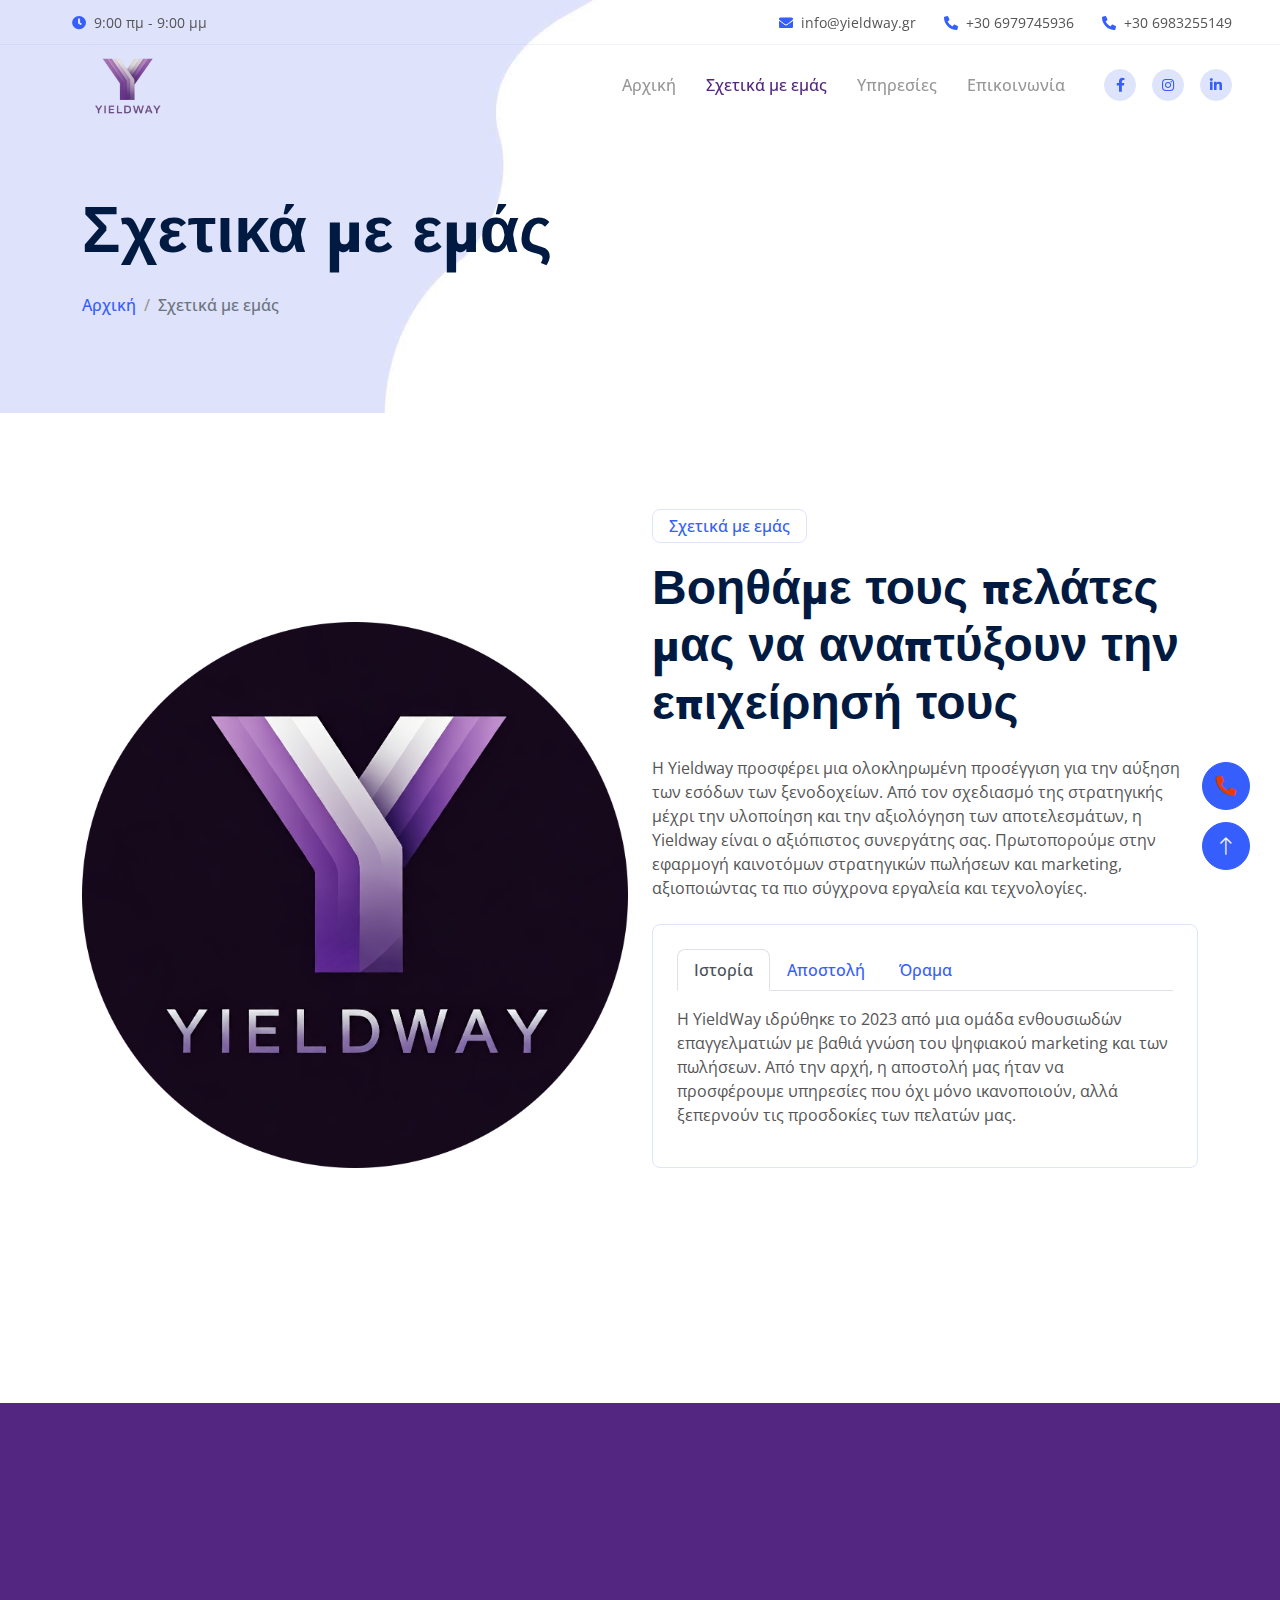
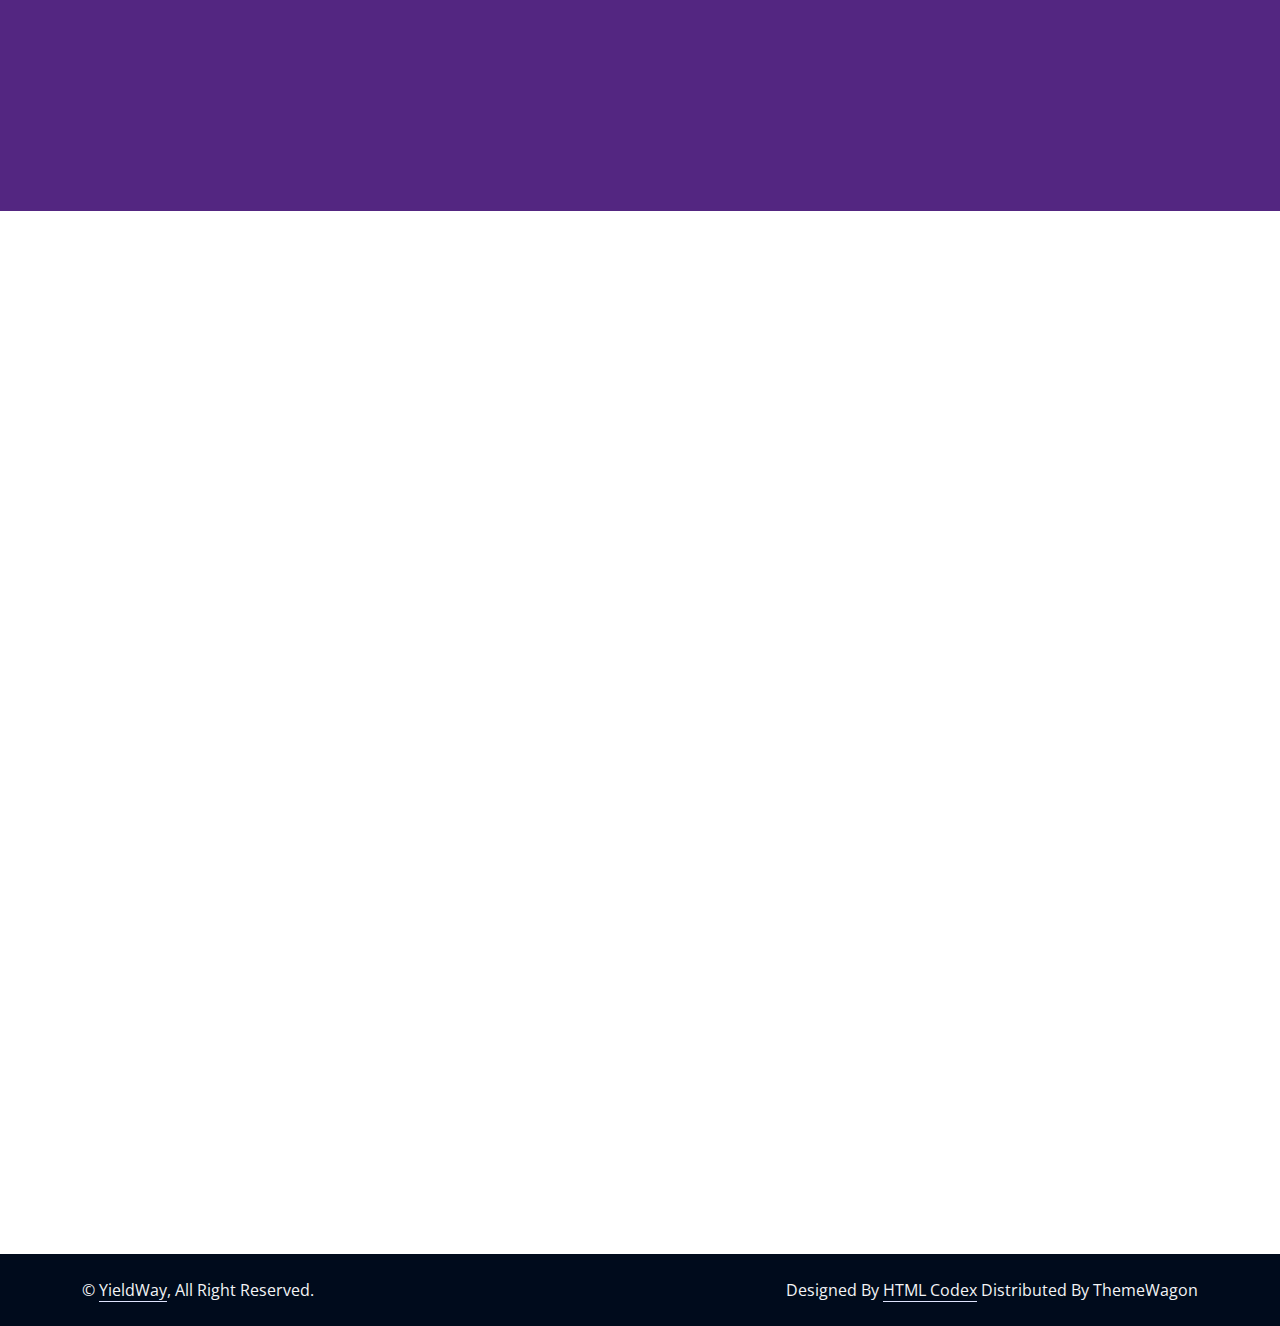
<file: about.html>
<!DOCTYPE html>
<html lang="gr">

<head>
    <meta charset="utf-8">
    <link rel="shortcut icon" type="image/x-icon" href="img/new logo-circle.png">
    <title>YieldWay | Σχετικά με εμάς</title>
    <meta content="width=device-width, initial-scale=1.0" name="viewport">
    <meta content="YieldWay, Hotel management, Hotel Sales, Hotel, Πωλήσεις, Ξενοδοχεία, Διαχείριση καταλυμάτων, Σχετικά με εμάς, About us page" name="keywords">
    <meta content="Στη YieldWay, τον κορυφαίο σας συνεργάτη στην παροχή ολοκληρωμένων και εξατομικευμένων υπηρεσιών marketing και πωλήσεων online." name="description">
	

    <!-- Favicon -->
    <!-- <link href="img/favicon.ico" rel="icon"> -->

    <!-- Google Web Fonts -->
    <link rel="preconnect" href="https://fonts.googleapis.com">
    <link rel="preconnect" href="https://fonts.gstatic.com" crossorigin>
    <link
        href="https://fonts.googleapis.com/css2?family=Jost:wght@500;600;700&family=Open+Sans:wght@400;500&display=swap"
        rel="stylesheet">

    <!-- Icon Font Stylesheet -->
    <link href="https://cdnjs.cloudflare.com/ajax/libs/font-awesome/5.10.0/css/all.min.css" rel="stylesheet">
    <link href="https://cdn.jsdelivr.net/npm/bootstrap-icons@1.11.3/font/bootstrap-icons.min.css" rel="stylesheet">

    <!-- Libraries Stylesheet -->
    <link href="lib/animate/animate.min.css" rel="stylesheet">
    <link href="lib/owlcarousel/assets/owl.carousel.min.css" rel="stylesheet">

    <!-- Customized Bootstrap Stylesheet -->
    <link href="css/bootstrap.min.css" rel="stylesheet">

    <!-- Template Stylesheet -->
    <link href="css/style.css" rel="stylesheet">
</head>

<body>
    <!-- Spinner Start -->
    <div id="spinner"
        class="show bg-white position-fixed translate-middle w-100 vh-100 top-50 start-50 d-flex align-items-center justify-content-center">
        <div class="spinner-border text-primary" role="status" style="width: 3rem; height: 3rem;"></div>
    </div>
    <!-- Spinner End -->


    <!-- Navbar Start -->
    <div class="container-fluid fixed-top px-0 wow fadeIn" data-wow-delay="0.1s">
        <div class="top-bar row gx-0 align-items-center d-none d-lg-flex">
            <div class="col-lg-6 px-5 text-start">
                <!-- <small><i class="fa fa-map-marker-alt text-primary me-2"></i><span data-translate="address" id="address"></span></small> -->
                <small class="ms-4"><i class="fa fa-clock text-primary me-2"></i><span id="availableHours"></span></small>
            </div>
            <div class="col-lg-6 px-5 text-end">
                <small><i class="fa fa-envelope text-primary me-2"></i><span id="email"></span></small>
                <small class="ms-4"><i class="fa fa-phone-alt text-primary me-2"></i><span id="telephone1"></span></small>
				<small class="ms-4"><i class="fa fa-phone-alt text-primary me-2"></i><span id="telephone2"></span></small>
            </div>
        </div>

        <nav class="navbar navbar-expand-lg navbar-light py-lg-0 px-lg-5 wow fadeIn" data-wow-delay="0.1s">
            <a href="index.html" class="ms-4 ms-lg-0">
                <img class="border-0 rounded-0" src="img/logo-transparent.png" alt="logo-brand" style="height:80px; padding-left:40px;">
            </a>
            <button type="button" class="navbar-toggler me-4" data-bs-toggle="collapse"
                data-bs-target="#navbarCollapse">
                <span class="navbar-toggler-icon"></span>
            </button>
            <div class="collapse navbar-collapse" id="navbarCollapse">
                <div class="navbar-nav ms-auto p-4 p-lg-0">
                    <a href="index.html" class="nav-item nav-link" data-translate="home">Αρχική</a>
                    <a href="about.html" class="nav-item nav-link active" data-translate="aboutus">Σχετικά με εμάς</a>
                    <a href="service.html" class="nav-item nav-link" data-translate="services">Υπηρεσίες</a>
                    <!-- <div class="nav-item dropdown"> -->
                        <!-- <a href="#" class="nav-link dropdown-toggle" data-bs-toggle="dropdown">Pages</a> -->
                        <!-- <div class="dropdown-menu border-light m-0"> -->
                            <!-- <a href="project.html" class="dropdown-item">Projects</a> -->
                            <!-- <a href="feature.html" class="dropdown-item">Features</a> -->
                            <!-- <a href="team.html" class="dropdown-item">Team Member</a> -->
                            <!-- <a href="testimonial.html" class="dropdown-item">Testimonial</a> -->
                            <!-- <a href="404.html" class="dropdown-item">404 Page</a> -->
                        <!-- </div> -->
                    <!-- </div> -->
					<!-- <div class="nav-item dropdown"> -->
                        <!-- <select class="border-light m-0" id="languageSelect"> -->
							<!-- <option value="en">English</option> -->
							<!-- <option value="gr">Greek</option> -->
							<!-- <!-- <!-- <!-- Add more languages as needed -->  
						<!-- </select> -->
                    <!-- </div> -->
                    <a href="contact.html" class="nav-item nav-link" data-translate="contact">Επικοινωνία</a>
					<!-- <div class="nav-item dropdown">
						<div class="border-light pt-3">
							<select class="form-select" aria-label="Language select" id="languageSelect">
								<option value="gr">Ελληνικά</option>
								<option value="en">English</option> 
							</select>
						</div>
                    </div>-->
                </div>
                <div class="d-none d-lg-flex ms-2">
                    <a class="btn btn-light btn-sm-square rounded-circle ms-3" href="" id="facebook" target="_blank">
                        <small class="fab fa-facebook-f text-primary"></small>
                    </a>
                    <a class="btn btn-light btn-sm-square rounded-circle ms-3" href="" id="instagram" target="_blank">
                        <small class="fab fa-instagram text-primary"></small>
                    </a>
                    <a class="btn btn-light btn-sm-square rounded-circle ms-3" href="" id="linkedIn" target="_blank">
                        <small class="fab fa-linkedin-in text-primary"></small>
                    </a>
                </div>
            </div>
        </nav>
    </div>
    <!-- Navbar End -->


    <!-- Page Header Start -->
    <div class="container-fluid page-header mb-5 header-image wow fadeIn" data-wow-delay="0.1s">
        <div class="container">
            <h1 class="display-3 mb-4 animated fadeInDown" data-translate="aboutus">Σχετικά με εμάς</h1>
            <nav aria-label="breadcrumb animated fadeInDown">
                <ol class="breadcrumb mb-0">
                    <li class="breadcrumb-item"><a href="home.html" data-translate="home">Αρχική</a></li>
                    <li class="breadcrumb-item active" aria-current="page" data-translate="aboutus">Σχετικά με εμάς</li>
                </ol>
            </nav>
        </div>
    </div>
    <!-- Page Header End -->


    <!-- About Start -->
    <div class="container-xxl py-5">
        <div class="container">
            <div class="row g-4 align-items-end mb-4">
                <div class="col-lg-6 wow fadeInUp" data-wow-delay="0.1s">
                    <img class="img-fluid rounded" alt="online-πωλήσεις" src="img/new logo-circle.png">
                </div>
                <div class="col-lg-6 wow fadeInUp" data-wow-delay="0.3s">
                    <p class="d-inline-block border rounded text-primary fw-semi-bold py-1 px-3" data-translate="aboutus">Σχετικά με εμάς</p>
                    <h2 class="display-5 mb-4" data-translate="aboutus2">Βοηθάμε τους πελάτες μας να αναπτύξουν την επιχείρησή τους</h2>
                    <p class="mb-4">Η Yieldway προσφέρει μια ολοκληρωμένη προσέγγιση για την αύξηση των εσόδων των ξενοδοχείων. Από τον σχεδιασμό της στρατηγικής μέχρι την υλοποίηση και την αξιολόγηση των αποτελεσμάτων, η Yieldway είναι ο αξιόπιστος συνεργάτης σας.  Πρωτοπορούμε στην εφαρμογή καινοτόμων στρατηγικών πωλήσεων και marketing, αξιοποιώντας τα πιο σύγχρονα εργαλεία και τεχνολογίες.
                    </p>
                    <div class="border rounded p-4">
                        <nav>
                            <div class="nav nav-tabs mb-3" id="nav-tab" role="tablist">
                                <button class="nav-link fw-semi-bold active" id="nav-story-tab" data-bs-toggle="tab"
                                    data-bs-target="#nav-story" type="button" role="tab" aria-controls="nav-story"
                                    aria-selected="true" data-translate="story">Ιστορία</button>
                                <button class="nav-link fw-semi-bold" id="nav-mission-tab" data-bs-toggle="tab"
                                    data-bs-target="#nav-mission" type="button" role="tab" aria-controls="nav-mission"
                                    aria-selected="false" data-translate="mission">Αποστολή</button>
                                <button class="nav-link fw-semi-bold" id="nav-vision-tab" data-bs-toggle="tab"
                                    data-bs-target="#nav-vision" type="button" role="tab" aria-controls="nav-vision"
                                    aria-selected="false" data-translate="vision">Όραμα</button>
                            </div>
                        </nav>
                        <div class="tab-content" id="nav-tabContent">
                            <div class="tab-pane fade show active" id="nav-story" role="tabpanel"
                                aria-labelledby="nav-story-tab">
                                <p>Η YieldWay ιδρύθηκε το 2023 από μια ομάδα ενθουσιωδών επαγγελματιών με βαθιά γνώση του ψηφιακού marketing και των πωλήσεων. 
								Από την αρχή, η αποστολή μας ήταν να προσφέρουμε υπηρεσίες που όχι μόνο ικανοποιούν, αλλά ξεπερνούν τις προσδοκίες των πελατών μας.</p>
                            </div>
                            <div class="tab-pane fade" id="nav-mission" role="tabpanel"
                                aria-labelledby="nav-mission-tab">
                                <p>Η αποστολή μας είναι να παρέχουμε εξειδικευμένες και ολοκληρωμένες υπηρεσίες marketing και πωλήσεων online που 
								βοηθούν τις επιχειρήσεις να αναπτυχθούν και να επιτύχουν στον ψηφιακό κόσμο. Πιστεύουμε ότι κάθε επιχείρηση είναι μοναδική και 
								αξίζει μια προσέγγιση που ανταποκρίνεται στις ιδιαίτερες ανάγκες και προκλήσεις της.</p>
                            </div>
                            <div class="tab-pane fade" id="nav-vision" role="tabpanel" aria-labelledby="nav-vision-tab">
                                <p>Το όραμά μας είναι να είμαστε η κορυφαία επιλογή για επιχειρήσεις που επιδιώκουν να ξεχωρίσουν και να αναπτυχθούν στον ψηφιακό κόσμο. 
								Φιλοδοξούμε να γίνουμε ηγέτες στην παροχή ολοκληρωμένων και εξατομικευμένων υπηρεσιών marketing και πωλήσεων online, 
								καθοδηγώντας τις επιχειρήσεις προς την επιτυχία μέσα από καινοτόμες και αποδοτικές στρατηγικές.</p>
                            </div>
                        </div>
                    </div>
                </div>
            </div>
            <div class="border rounded p-4 wow fadeInUp" data-wow-delay="0.1s">
                <div class="row g-4">
                    <div class="col-lg-4 wow fadeIn" data-wow-delay="0.1s">
                        <div class="h-100">
                            <div class="d-flex">
                                <div class="flex-shrink-0 btn-lg-square rounded-circle bg-primary">
                                    <i class="fa fa-thumbs-up text-white"></i>
                                </div>
                                <div class="ps-3">
                                    <h4>Αποτελεσματική Διαχείριση Πωλήσεων</h4>
                                    <!-- <span>Clita erat ipsum lorem sit sed stet duo justo</span> -->
                                </div>
                                <div class="border-end d-none d-lg-block"></div>
                            </div>
                            <div class="border-bottom mt-4 d-block d-lg-none"></div>
                        </div>
                    </div>
                    <div class="col-lg-4 wow fadeIn" data-wow-delay="0.3s">
                        <div class="h-100">
                            <div class="d-flex">
                                <div class="flex-shrink-0 btn-lg-square rounded-circle bg-primary">
                                    <i class="fa fa-users text-white"></i>
                                </div>
                                <div class="ps-3">
                                    <h4>Εξειδικευμένη ομάδα</h4>
                                    <!-- <span>Clita erat ipsum lorem sit sed stet duo justo</span> -->
                                </div>
                                <div class="border-end d-none d-lg-block"></div>
                            </div>
                            <div class="border-bottom mt-4 d-block d-lg-none"></div>
                        </div>
                    </div>
                    <div class="col-lg-4 wow fadeIn" data-wow-delay="0.5s">
                        <div class="h-100">
                            <div class="d-flex">
                                <div class="flex-shrink-0 btn-lg-square rounded-circle bg-primary">
                                    <i class="fa fa-phone text-white"></i>
                                </div>
                                <div class="ps-3">
                                    <h4>24/7 Διαθεσιμότητα</h4>
                                    <!-- <span>Clita erat ipsum lorem sit sed stet duo justo</span> -->
                                </div>
                            </div>
                        </div>
                    </div>
                </div>
            </div>
        </div>
    </div>
    <!-- About End -->


    <!-- Facts Start -->
    <div class="container-fluid facts my-5 py-5">
        <div class="container py-5">
            <div class="row g-5">
                <div class="col-sm-6 col-lg-3 text-center wow fadeIn" data-wow-delay="0.1s">
                    <i class="fa fa-h-square fa-3x text-white mb-3"></i>
                    <h2 class="display-4 text-white" data-toggle="counter-up">67</h2>
                    <span class="fs-5 text-white">Καταλλύματα</span>
                    <hr class="bg-white w-25 mx-auto mb-0">
                </div>
                <div class="col-sm-6 col-lg-3 text-center wow fadeIn" data-wow-delay="0.3s">
                    <i class="fas fa-money-check-alt fa-3x text-white mb-3"></i>
                    <h2 class="display-4 text-white" data-toggle="counter-up-profit">22</h2>
                    <span class="fs-5 text-white">Online Έσοδα</span>
                    <hr class="bg-white w-25 mx-auto mb-0">
                </div>
                <div class="col-sm-6 col-lg-3 text-center wow fadeIn" data-wow-delay="0.5s">
                    <i class="fa fa-chart-line fa-3x text-white mb-3"></i>
                    <h2 class="display-4 text-white" data-toggle="counter-up-percent">17.5</h2>
                    <span class="fs-5 text-white">Αύξηση μέσης τιμής Online Διανυκτερεύσεων</span>
                    <hr class="bg-white w-25 mx-auto mb-0">
                </div>
                <!-- <div class="col-sm-6 col-lg-3 text-center wow fadeIn" data-wow-delay="0.7s"> -->
                    <!-- <i class="fa fa-award fa-3x text-white mb-3"></i> -->
                    <!-- <h2 class="display-4 text-white" data-toggle="counter-up">5</h2> -->
                    <!-- <span class="fs-5 text-white">Awards Achieved</span> -->
                    <!-- <hr class="bg-white w-25 mx-auto mb-0"> -->
                <!-- </div> -->
				<div class="col-sm-6 col-lg-3 text-center wow fadeIn" data-wow-delay="0.7s">
                    <i class="fa fa-plane fa-3x text-white mb-3"></i>
                    <h2 class="display-4 text-white" data-toggle="counter-up">29</h2>
                    <span class="fs-5 text-white">Προορισμοί</span>
                    <hr class="bg-white w-25 mx-auto mb-0">
                </div>
            </div>
        </div>
    </div>
    <!-- Facts End -->


    <!-- Team Start -->
    <!-- <div class="container-xxl py-5"> -->
        <!-- <div class="container"> -->
            <!-- <div class="text-center mx-auto wow fadeInUp" data-wow-delay="0.1s" style="max-width: 600px;"> -->
                <!-- <p class="d-inline-block border rounded text-primary fw-semi-bold py-1 px-3">Ομάδα</p> -->
                <!-- <h1 class="display-5 mb-5">Η Ομάδα μας</h1> -->
            <!-- </div> -->
            <!-- <div class="row g-4"> -->
                <!-- <div class="col-lg-4 col-md-6 wow fadeInUp" data-wow-delay="0.5s"> -->
                    <!-- <div class="team-item"> -->
                        <!-- <img class="img-fluid rounded" src="img/team-3.jpg" alt=""> -->
                        <!-- <div class="team-text"> -->
                            <!-- <h4 class="mb-0">Doris Jordan</h4> -->
                            <!-- <div class="team-social d-flex"> -->
                                <!-- <a class="btn btn-square rounded-circle mx-1" href=""><i -->
                                        <!-- class="fab fa-facebook-f"></i></a> -->
                                <!-- <a class="btn btn-square rounded-circle mx-1" href=""><i class="fab fa-twitter"></i></a> -->
                                <!-- <a class="btn btn-square rounded-circle mx-1" href=""><i -->
                                        <!-- class="fab fa-instagram"></i></a> -->
                            <!-- </div> -->
                        <!-- </div> -->
                    <!-- </div> -->
                <!-- </div> -->
            <!-- </div> -->
        <!-- </div> -->
    <!-- </div> -->
    <!-- Team End -->
<!-- Partners Start -->
    <div class="container-xxl py-5">
        <div class="container">
            <div class="text-center mx-auto wow fadeInUp" data-wow-delay="0.1s" style="max-width: 600px;">
                <p class="d-inline-block border rounded text-primary fw-semi-bold py-1 px-3">Συνεργασίες</p>
                <h1 class="display-5 mb-5">Οι Συνεργάτες μας</h1>
            </div>
            <div class="owl-carousel testimonial-carousel wow fadeInUp" data-wow-delay="0.3s" >
                <div class="testimonial-item">
                    <a href="https://otsglobe.com/" target="_blank">
                        <img class="mb-3 border-0 rounded-0" src="img/ots-globe.png" alt="OTS-Logo">
                    </a>
                </div>
                <div class="testimonial-item">
                    <a href="https://www.g2-travel.com/" target="_blank">
                        <img class="mb-3 border-0 rounded-0" src="img/g2-travel.jpg" alt="G2-Logo">
                    </a>
                </div>
                <div class="testimonial-item">
                    <a href="https://hotelavailabilities.com/el" target="_blank">
                        <img class="mb-3 border-0 rounded-0" src="img/Marinet-Logo.png" alt="Marinet-Logo">
                    </a>
                </div>
                <div class="testimonial-item">
                    <a href="https://bookonlinenow.net/" target="_blank">
                        <img class="img-thumbnail mb-3 border-0 rounded-0" src="img/RateParity-logo.png" alt="RateParity-logo">
                    </a>
                </div>
                <div class="testimonial-item">
                    <a href="https://www.booking.com/" target="_blank">
                        <img class="img-thumbnail mb-3 border-0 rounded-0" src="img/booking.webp" alt="booking-logo-brand">
                    </a>
                </div>
                <div class="testimonial-item">
                    <a href="https://www.expedia.com/" target="_blank">
                        <img class="img-thumbnail mb-3 border-0 rounded-0" src="img/expedia.webp" alt="expedia-logo-brand">
                    </a>
                </div>
                <div class="testimonial-item">
                    <a href="https://www.agoda.com/" target="_blank">
                        <img class="img-thumbnail mb-3 border-0 rounded-0" src="img/Agoda-Logo.png" alt="Agoda-logo-brand">
                    </a>
                </div>
                <div class="testimonial-item">
                    <a href="https://roibos.com/" target="_blank">
                        <img class="img-thumbnail mb-3 border-0 rounded-0" src="img/Roibos.png" alt="Roibos-logo-brand">
                    </a>
                </div>
                <div class="testimonial-item">
                    <a href="https://www.webbeds.com/" target="_blank">
                        <img class="img-thumbnail mb-3 border-0 rounded-0" src="img/webbeds.jpg" alt="webbeds-logo-brand">
                    </a>
                </div>
                <div class="testimonial-item">
                    <a href="https://www.hotelbeds.com/home" target="_blank">
                        <img class="img-thumbnail mb-3 border-0 rounded-0" src="img/hotelbeds.webp" alt="hotelbeds-logo-brand">
                    </a>
                </div>
            </div>
        </div>
    </div>
    <!-- Partners End -->

    <!-- Footer Start -->
    <div class="container-fluid bg-dark text-light footer mt-5 py-5 wow fadeIn" data-wow-delay="0.1s">
        <div class="container py-5">
            <div class="row g-5">
                <div class="col-lg-3 col-md-6">
                    <img class="border-0 rounded-2" src="img/logo-transparent.png" alt="logo-brand" style="height:195px;">
                </div>
                <div class="col-lg-3 col-md-6">
                    <h4 class="text-white mb-4">Επικοινωνία</h4>
                    <!-- <p class="mb-2"><i class="fa fa-map-marker-alt me-3"></i><span data-translate="address" id="addressFooter"></span></p> -->
                    <p class="mb-2"><i class="fa fa-phone-alt me-3"></i><span id="telephone1Footer"></span></p>
                    <p class="mb-2"><i class="fa fa-phone-alt me-3"></i><span id="telephone2Footer"></span></p>
                    <p class="mb-2"><i class="fa fa-envelope me-3"></i><span id="emailFooter"></span></p>
                    <div class="d-flex pt-2">
                        <a class="btn btn-square btn-outline-light rounded-circle me-2" href="" id="instagramFooter" target="_blank"><i
                                class="fab fa-instagram"></i></a>
                        <a class="btn btn-square btn-outline-light rounded-circle me-2" href="" id="facebookFooter" target="_blank"><i
                                class="fab fa-facebook-f"></i></a>
                        <a class="btn btn-square btn-outline-light rounded-circle me-2" href="" id="linkedInFooter" target="_blank"><i
                                class="fab fa-linkedin-in"></i></a>
                    </div>
                </div>
                <!-- <div class="col-lg-3 col-md-6"> -->
                    <!-- <h4 class="text-white mb-4">Υπηρεσίες</h4> -->
                    <!-- <a class="btn btn-link" href="">Financial Planning</a> -->
                    <!-- <a class="btn btn-link" href="">Cash Investment</a> -->
                    <!-- <a class="btn btn-link" href="">Financial Consultancy</a> -->
                    <!-- <a class="btn btn-link" href="">Business Loans</a> -->
                    <!-- <a class="btn btn-link" href="">Business Analysis</a> -->
                <!-- </div> -->
                <div class="col-lg-3 col-md-6">
                    <h4 class="text-white mb-4">Quick Links</h4>
                    <a class="btn btn-link" href="index.html">Αρχική</a>
                    <a class="btn btn-link" href="about.html">Σχετικά με εμάς</a>
                    <a class="btn btn-link" href="service.html">Υπηρεσίες</a>
                    <a class="btn btn-link" href="contact.html">Επικοινωνία</a>
                </div>
                <div class="col-lg-3 col-md-6">
                    <h4 class="text-white mb-4">Newsletter</h4>
                    <p>Μείνετε ενημερωμένοι με τα τελευταία νέα μας - εγγραφείτε στο newsletter μας!</p>
                    <form id="newsletter">
                        <div class="position-relative w-100" id="newsLetterSection">
                            <input class="form-control bg-white border-0 w-100 py-3 ps-4 pe-5" type="email" id="newsLetterMail"
                                placeholder="Email">
                            <button type="submit"
                                class="btn btn-primary py-2 position-absolute top-0 end-0 mt-2 me-2">SignUp</button>
                        </div>
                    </form>
                </div>
            </div>
        </div>
    </div>
    <!-- Footer End -->


    <!-- Copyright Start -->
    <div class="container-fluid copyright py-4">
        <div class="container">
            <div class="row">
                <div class="col-md-6 text-center text-md-start mb-3 mb-md-0">
                    &copy; <a class="border-bottom" href="#">YieldWay</a>, All Right Reserved.
                </div>
                <div class="col-md-6 text-center text-md-end">
                    <!--/*** This template is free as long as you keep the footer author’s credit link/attribution link/backlink. If you'd like to use the template without the footer author’s credit link/attribution link/backlink, you can purchase the Credit Removal License from "https://htmlcodex.com/credit-removal". Thank you for your support. ***/-->
                    Designed By <a class="border-bottom" href="https://htmlcodex.com">HTML Codex</a> Distributed By <a
                        href="https://themewagon.com">ThemeWagon</a>
                </div>
            </div>
        </div>
    </div>
    <!-- Copyright End -->


    <!-- Back to Top -->
    <a href="#" class="btn btn-lg btn-primary btn-lg-square rounded-circle back-to-top"><i
            class="bi bi-arrow-up"></i></a>

	<a href="tel:+30 6979745936" class="btn btn-lg btn-primary btn-lg-square rounded-circle call-button"><i
            class="fa fa-phone-alt text-secondary"></i></a>
			
    <!-- JavaScript Libraries -->
    <script src="https://code.jquery.com/jquery-3.4.1.min.js"></script>
    <script src="https://cdn.jsdelivr.net/npm/bootstrap@5.0.0/dist/js/bootstrap.bundle.min.js"></script>
    <script src="lib/wow/wow.min.js"></script>
    <script src="lib/easing/easing.min.js"></script>
    <script src="lib/waypoints/waypoints.min.js"></script>
    <script src="lib/owlcarousel/owl.carousel.min.js"></script>
    <script src="lib/counterup/counterup.min.js"></script>

    <!-- Template Javascript -->
    <script src="js/main.js"></script>
    <script src="js/constants.js"></script>
    <!--<script src="translation.js"></script>-->
	<script src="js/contactform.js"></script>
	<script src="js/sendmail.js"></script>
</body>

</html>
</file>
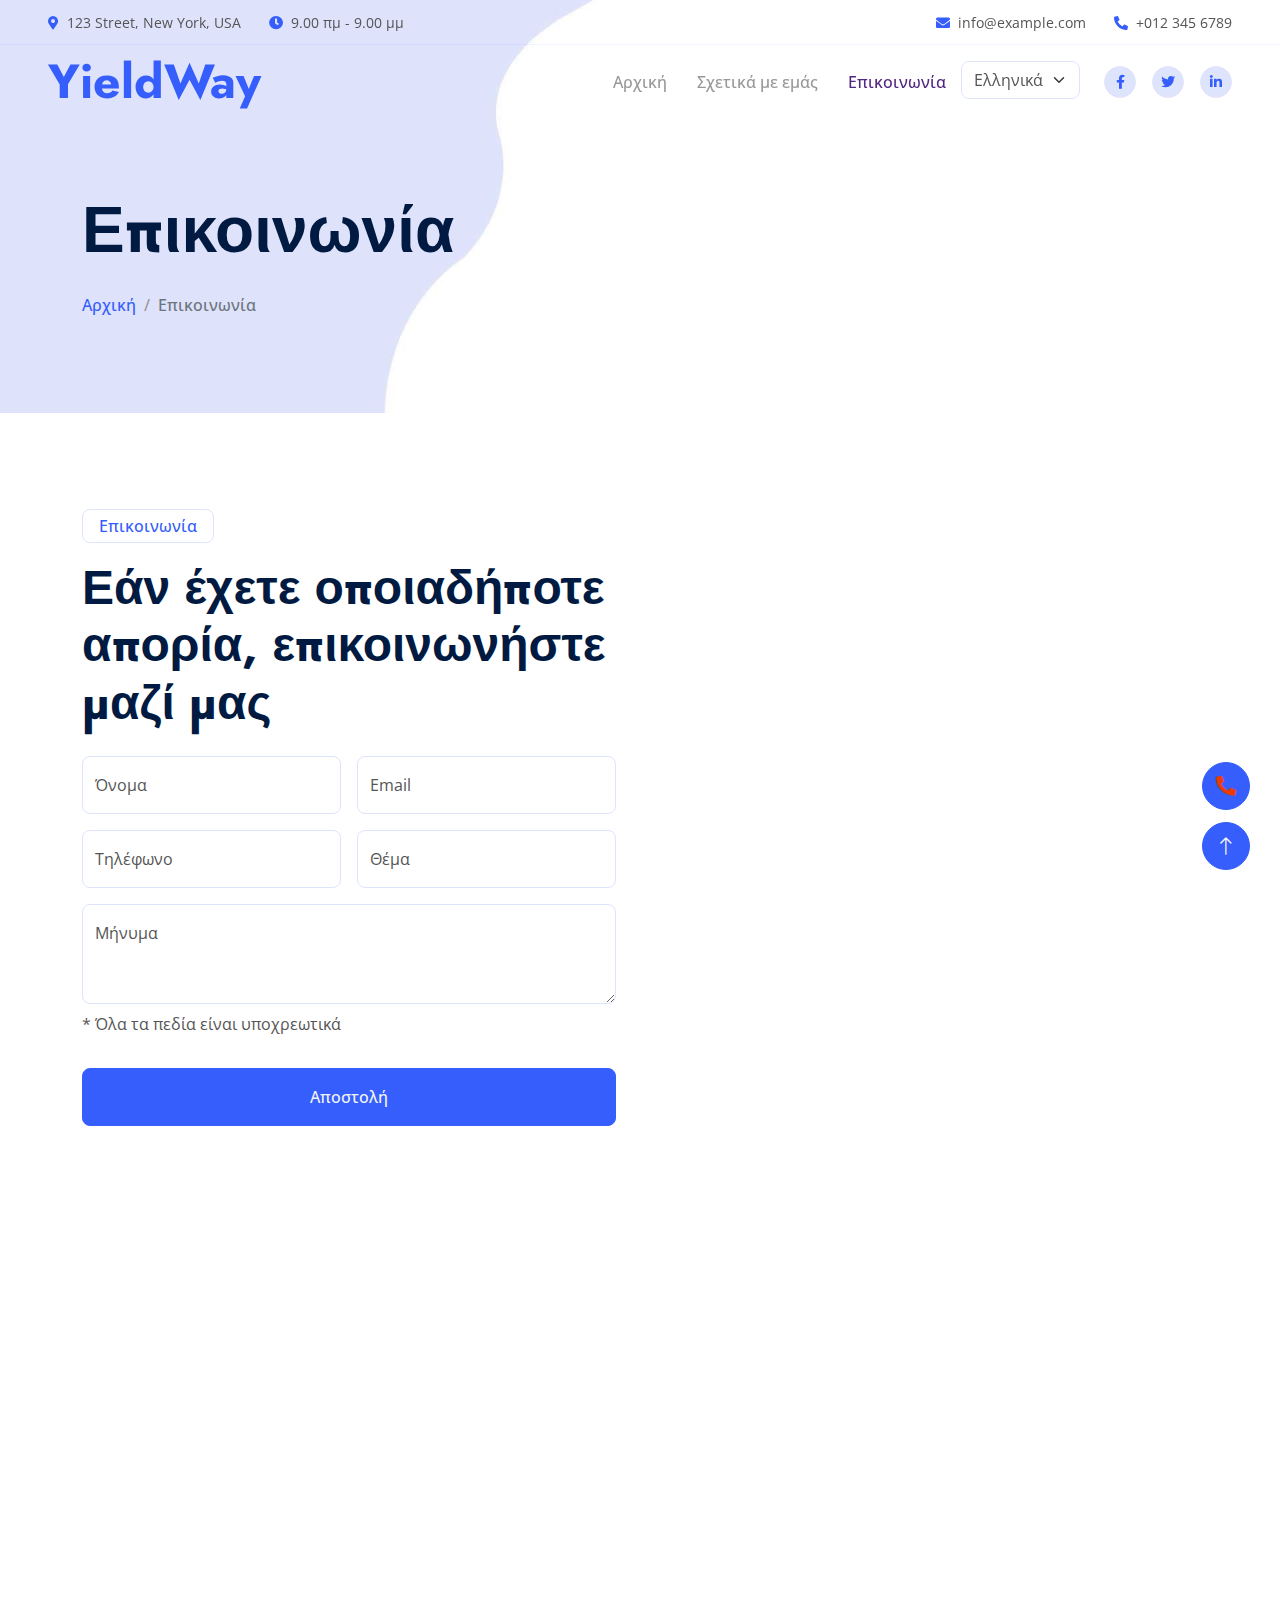
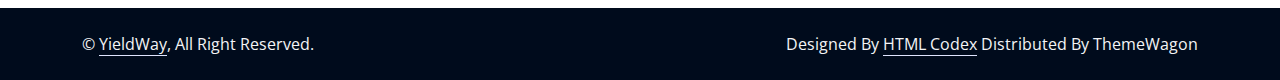
<file: contact.html>
<!DOCTYPE html>
<html lang="gr">

<head>
    <meta charset="utf-8">
    <link rel="shortcut icon" type="image/x-icon" href="img/yieldway-tab-icon.png">
    <title>YieldWay - Επικοινωνία</title>
    <meta content="width=device-width, initial-scale=1.0" name="viewport">
    <meta content="YieldWay, Hotel management, Hotel Sales, Hotel, Πωλήσεις, Ξενοδοχεία, Διαχείριση καταλυμάτων, Επικοινωνία, Contact page" name="keywords">
    <meta content="Στη YieldWay, τον κορυφαίο σας συνεργάτη στην παροχή ολοκληρωμένων και εξατομικευμένων υπηρεσιών marketing και πωλήσεων online." name="description">
	

    <!-- Favicon -->
    <link href="img/favicon.ico" rel="icon">

    <!-- Google Web Fonts -->
    <link rel="preconnect" href="https://fonts.googleapis.com">
    <link rel="preconnect" href="https://fonts.gstatic.com" crossorigin>
    <link
        href="https://fonts.googleapis.com/css2?family=Jost:wght@500;600;700&family=Open+Sans:wght@400;500&display=swap"
        rel="stylesheet">

    <!-- Icon Font Stylesheet -->
    <link href="https://cdnjs.cloudflare.com/ajax/libs/font-awesome/5.10.0/css/all.min.css" rel="stylesheet">
    <link href="https://cdn.jsdelivr.net/npm/bootstrap-icons@1.11.3/font/bootstrap-icons.min.css" rel="stylesheet">

    <!-- Libraries Stylesheet -->
    <link href="lib/animate/animate.min.css" rel="stylesheet">
    <link href="lib/owlcarousel/assets/owl.carousel.min.css" rel="stylesheet">

    <!-- Customized Bootstrap Stylesheet -->
    <link href="css/bootstrap.min.css" rel="stylesheet">

    <!-- Template Stylesheet -->
    <link href="css/style.css" rel="stylesheet">
</head>

<body>
    <!-- Spinner Start -->
    <div id="spinner"
        class="show bg-white position-fixed translate-middle w-100 vh-100 top-50 start-50 d-flex align-items-center justify-content-center">
        <div class="spinner-border text-primary" role="status" style="width: 3rem; height: 3rem;"></div>
    </div>
    <!-- Spinner End -->


    <!-- Navbar Start -->
    <div class="container-fluid fixed-top px-0 wow fadeIn" data-wow-delay="0.1s">
        <div class="top-bar row gx-0 align-items-center d-none d-lg-flex">
            <div class="col-lg-6 px-5 text-start">
                <small><i class="fa fa-map-marker-alt text-primary me-2"></i>123 Street, New York, USA</small>
                <small class="ms-4"><i class="fa fa-clock text-primary me-2"></i>9.00 πμ - 9.00 μμ</small>
            </div>
            <div class="col-lg-6 px-5 text-end">
                <small><i class="fa fa-envelope text-primary me-2"></i>info@example.com</small>
                <small class="ms-4"><i class="fa fa-phone-alt text-primary me-2"></i>+012 345 6789</small>
            </div>
        </div>

        <nav class="navbar navbar-expand-lg navbar-light py-lg-0 px-lg-5 wow fadeIn" data-wow-delay="0.1s">
            <a href="index.html" class="navbar-brand ms-4 ms-lg-0">
                <h1 class="display-5 text-primary m-0">YieldWay</h1>
            </a>
            <button type="button" class="navbar-toggler me-4" data-bs-toggle="collapse"
                data-bs-target="#navbarCollapse">
                <span class="navbar-toggler-icon"></span>
            </button>
            <div class="collapse navbar-collapse" id="navbarCollapse">
                <div class="navbar-nav ms-auto p-4 p-lg-0">
                    <a href="index.html" class="nav-item nav-link" data-translate="home">Αρχική</a>
                    <a href="about.html" class="nav-item nav-link" data-translate="aboutus">Σχετικά με εμάς</a>
                    <!-- <a href="service.html" class="nav-item nav-link" data-translate="services">Υπηρεσίες</a> -->
                    <!-- <div class="nav-item dropdown"> -->
                        <!-- <a href="#" class="nav-link dropdown-toggle" data-bs-toggle="dropdown">Pages</a> -->
                        <!-- <div class="dropdown-menu border-light m-0"> -->
                            <!-- <a href="project.html" class="dropdown-item">Projects</a> -->
                            <!-- <a href="feature.html" class="dropdown-item">Features</a> -->
                            <!-- <a href="team.html" class="dropdown-item">Team Member</a> -->
                            <!-- <a href="testimonial.html" class="dropdown-item">Testimonial</a> -->
                            <!-- <a href="404.html" class="dropdown-item">404 Page</a> -->
                        <!-- </div> -->
                    <!-- </div> -->
					<!-- <div class="nav-item dropdown"> -->
                        <!-- <select class="border-light m-0" id="languageSelect"> -->
							<!-- <option value="en">English</option> -->
							<!-- <option value="gr">Greek</option> -->
							<!-- <!-- <!-- <!-- Add more languages as needed -->  
						<!-- </select> -->
                    <!-- </div> -->
                    <a href="contact.html" class="nav-item nav-link active" data-translate="contact">Επικοινωνία</a>
					<div class="nav-item dropdown">
						<div class="border-light pt-3">
							<select class="form-select" aria-label="Language select" id="languageSelect">
								<option value="gr">Ελληνικά</option>
								<!-- <option value="en">English</option> -->
							</select>
						</div>
                    </div>
                </div>
                <div class="d-none d-lg-flex ms-2">
                    <a class="btn btn-light btn-sm-square rounded-circle ms-3" href="">
                        <small class="fab fa-facebook-f text-primary"></small>
                    </a>
                    <a class="btn btn-light btn-sm-square rounded-circle ms-3" href="">
                        <small class="fab fa-twitter text-primary"></small>
                    </a>
                    <a class="btn btn-light btn-sm-square rounded-circle ms-3" href="">
                        <small class="fab fa-linkedin-in text-primary"></small>
                    </a>
                </div>
            </div>
        </nav>
    </div>
    <!-- Navbar End -->


    <!-- Page Header Start -->
    <div class="container-fluid page-header mb-5 wow fadeIn" data-wow-delay="0.1s">
        <div class="container">
            <h1 class="display-3 mb-4 animated slideInDown">Επικοινωνία</h1>
            <nav aria-label="breadcrumb animated slideInDown">
                <ol class="breadcrumb mb-0">
                    <li class="breadcrumb-item"><a href="index.html">Αρχική</a></li>
                    <li class="breadcrumb-item active" aria-current="page">Επικοινωνία</li>
                </ol>
            </nav>
        </div>
    </div>
    <!-- Page Header End -->


    <!-- Contact Start -->
    <div class="container-xxl py-5">
        <div class="container">
            <div class="row g-5">
                <div class="col-lg-6 wow fadeIn" data-wow-delay="0.1s">
                    <p class="d-inline-block border rounded text-primary fw-semi-bold py-1 px-3">Επικοινωνία</p>
                    <h2 class="display-5 mb-4">Εάν έχετε οποιαδήποτε απορία, επικοινωνήστε μαζί μας</h2>
                    <!-- <p class="mb-4">The contact form is currently inactive. Get a functional and working contact form -->
                        <!-- with Ajax & PHP in a few minutes. Just copy and paste the files, add a little code and you're -->
                        <!-- done. <a href="https://htmlcodex.com/contact-form">Download Now</a>.</p> -->
                    <form onsubmit="submitForm()" class="row g-3" method="post">
                            <div class="col-sm-6">
                                <div class="form-floating">
                                    <input type="text" class="form-control" id="name" placeholder="Όνομα" required>
                                    <label for="name">Όνομα</label>
									<div class="invalid-feedback">
										Please provide a valid name.
									</div>
                                </div>
                            </div>
                            <div class="col-sm-6">
                                <div class="form-floating">
                                    <input type="email" class="form-control" id="mail" placeholder="Email" required>
                                    <label for="mail">Email</label>
                                </div>
                            </div>
                            <div class="col-sm-6">
                                <div class="form-floating">
                                    <input type="text" class="form-control" id="mobile" placeholder="Τηλέφωνο" required>
                                    <label for="mobile">Τηλέφωνο</label>
                                </div>
                            </div>
                            <div class="col-sm-6">
                                <div class="form-floating">
                                    <input type="text" class="form-control" id="subject" placeholder="Θέμα" required>
                                    <label for="subject">Θέμα</label>
                                </div>
                            </div>
                            <div class="col-12">
                                <div class="form-floating">
                                    <textarea class="form-control" placeholder="Μήνυμα" id="message"
                                        style="height: 100px" required></textarea>
                                    <label for="message">Μήνυμα</label>
                                </div>
								<p class="mt-2">* Όλα τα πεδία είναι υποχρεωτικά</p>
                            </div>
                            <div class="col-12 text-center">
                                <button class="btn btn-primary w-100 py-3" type="submit" value="Submit">Αποστολή</button>
                            </div>
                    </form>
                </div>
                <div class="col-lg-6 wow fadeIn" data-wow-delay="0.5s" style="min-height: 450px;">
                    <div class="position-relative rounded overflow-hidden h-100">
                        <iframe class="position-relative w-100 h-100" src="https://www.google.com/maps/embed?pb=!1m14!1m12!1m3!1d14399.903592316048!2d22.94634252671879!3d40.64737098428325!2m3!1f0!2f0!3f0!3m2!1i1024!2i768!4f13.1!5e0!3m2!1sel!2sgr!4v1720271608213!5m2!1sel!2sgr" frameborder="0" style="min-height: 450px; border:0;" allowfullscreen="" loading="lazy" referrerpolicy="no-referrer-when-downgrade"></iframe>
                    </div>
                </div>
            </div>
        </div>
    </div>
    <!-- Contact End -->


    <!-- Footer Start -->
    <div class="container-fluid bg-dark text-light footer mt-5 py-5 wow fadeIn" data-wow-delay="0.1s">
        <div class="container py-5">
            <div class="row g-5">
                <div class="col-lg-4 col-md-6">
                    <h4 class="text-white mb-4">Διεύθυνση</h4>
                    <p class="mb-2"><i class="fa fa-map-marker-alt me-3"></i>123 Street, New York, USA</p>
                    <p class="mb-2"><i class="fa fa-phone-alt me-3"></i>+012 345 67890</p>
                    <p class="mb-2"><i class="fa fa-envelope me-3"></i>info@example.com</p>
                    <div class="d-flex pt-2">
                        <a class="btn btn-square btn-outline-light rounded-circle me-2" href=""><i
                                class="fab fa-twitter"></i></a>
                        <a class="btn btn-square btn-outline-light rounded-circle me-2" href=""><i
                                class="fab fa-facebook-f"></i></a>
                        <a class="btn btn-square btn-outline-light rounded-circle me-2" href=""><i
                                class="fab fa-youtube"></i></a>
                        <a class="btn btn-square btn-outline-light rounded-circle me-2" href=""><i
                                class="fab fa-linkedin-in"></i></a>
                    </div>
                </div>
                <!-- <div class="col-lg-3 col-md-6"> -->
                    <!-- <h4 class="text-white mb-4">Υπηρεσίες</h4> -->
                    <!-- <a class="btn btn-link" href="">Financial Planning</a> -->
                    <!-- <a class="btn btn-link" href="">Cash Investment</a> -->
                    <!-- <a class="btn btn-link" href="">Financial Consultancy</a> -->
                    <!-- <a class="btn btn-link" href="">Business Loans</a> -->
                    <!-- <a class="btn btn-link" href="">Business Analysis</a> -->
                <!-- </div> -->
                <div class="col-lg-4 col-md-6">
                    <h4 class="text-white mb-4">Quick Links</h4>
                    <a class="btn btn-link" href="index.html">Αρχική</a>
                    <a class="btn btn-link" href="about.html">Σχετικά με εμάς</a>
                    <a class="btn btn-link" href="contact.html">Επικοινωνία</a>
                </div>
                <div class="col-lg-4 col-md-6">
                    <h4 class="text-white mb-4">Newsletter</h4>
                    <p>Dolor amet sit justo amet elitr clita ipsum elitr est.</p>
                    <div class="position-relative w-100">
                        <input class="form-control bg-white border-0 w-100 py-3 ps-4 pe-5" type="text"
                            placeholder="Your email">
                        <button type="button"
                            class="btn btn-primary py-2 position-absolute top-0 end-0 mt-2 me-2">SignUp</button>
                    </div>
                </div>
            </div>
        </div>
    </div>
    <!-- Footer End -->


    <!-- Copyright Start -->
    <div class="container-fluid copyright py-4">
        <div class="container">
            <div class="row">
                <div class="col-md-6 text-center text-md-start mb-3 mb-md-0">
                    &copy; <a class="border-bottom" href="#">YieldWay</a>, All Right Reserved.
                </div>
                <div class="col-md-6 text-center text-md-end">
                    <!--/*** This template is free as long as you keep the footer author’s credit link/attribution link/backlink. If you'd like to use the template without the footer author’s credit link/attribution link/backlink, you can purchase the Credit Removal License from "https://htmlcodex.com/credit-removal". Thank you for your support. ***/-->
                    Designed By <a class="border-bottom" href="https://htmlcodex.com">HTML Codex</a> Distributed By <a
                        href="https://themewagon.com">ThemeWagon</a>
                </div>
            </div>
        </div>
    </div>
    <!-- Copyright End -->


    <!-- Back to Top -->
    <a href="#" class="btn btn-lg btn-primary btn-lg-square rounded-circle back-to-top"><i
            class="bi bi-arrow-up"></i></a>

	<a href="tel:69800000000" class="btn btn-lg btn-primary btn-lg-square rounded-circle call-button"><i
            class="fa fa-phone-alt text-secondary"></i></a>
			
    <!-- JavaScript Libraries -->
    <script src="https://code.jquery.com/jquery-3.4.1.min.js"></script>
    <script src="https://cdn.jsdelivr.net/npm/bootstrap@5.0.0/dist/js/bootstrap.bundle.min.js"></script>
    <script src="lib/wow/wow.min.js"></script>
    <script src="lib/easing/easing.min.js"></script>
    <script src="lib/waypoints/waypoints.min.js"></script>
    <script src="lib/owlcarousel/owl.carousel.min.js"></script>
    <script src="lib/counterup/counterup.min.js"></script>

    <!-- Template Javascript -->
    <script src="js/main.js"></script>
</body>

</html>
</file>
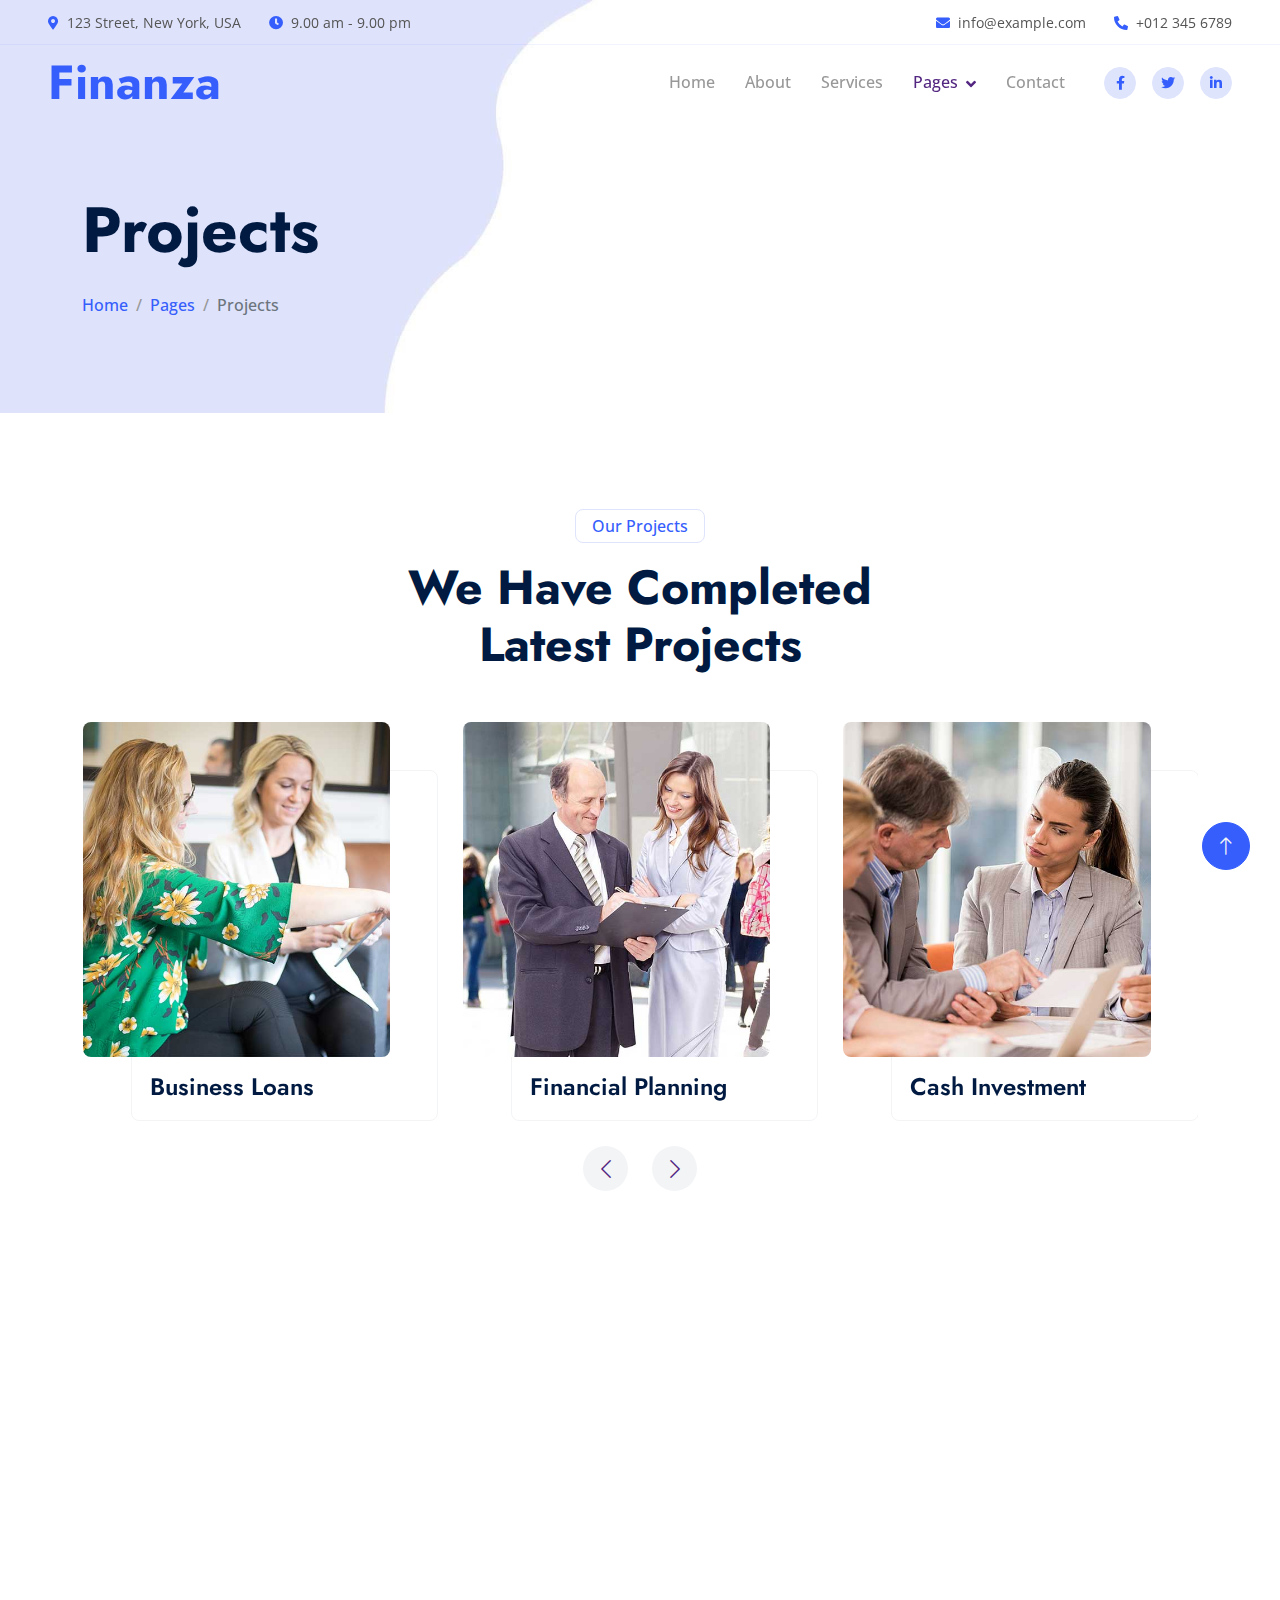
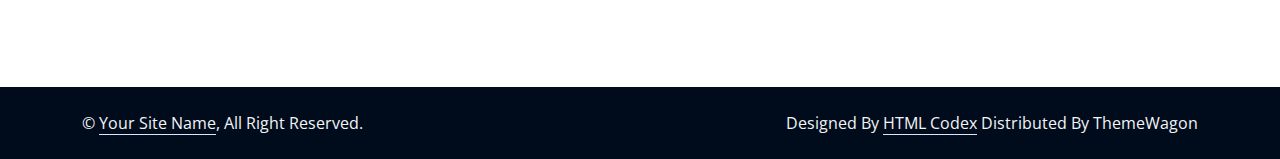
<file: project.html>
<!DOCTYPE html>
<html lang="en">

<head>
    <meta charset="utf-8">
    <title>Finanza - Financial Services Website Template</title>
    <meta content="width=device-width, initial-scale=1.0" name="viewport">
    <meta content="" name="keywords">
    <meta content="" name="description">

    <!-- Favicon -->
    <link href="img/favicon.ico" rel="icon">

    <!-- Google Web Fonts -->
    <link rel="preconnect" href="https://fonts.googleapis.com">
    <link rel="preconnect" href="https://fonts.gstatic.com" crossorigin>
    <link
        href="https://fonts.googleapis.com/css2?family=Jost:wght@500;600;700&family=Open+Sans:wght@400;500&display=swap"
        rel="stylesheet">

    <!-- Icon Font Stylesheet -->
    <link href="https://cdnjs.cloudflare.com/ajax/libs/font-awesome/5.10.0/css/all.min.css" rel="stylesheet">
    <link href="https://cdn.jsdelivr.net/npm/bootstrap-icons@1.4.1/font/bootstrap-icons.css" rel="stylesheet">

    <!-- Libraries Stylesheet -->
    <link href="lib/animate/animate.min.css" rel="stylesheet">
    <link href="lib/owlcarousel/assets/owl.carousel.min.css" rel="stylesheet">

    <!-- Customized Bootstrap Stylesheet -->
    <link href="css/bootstrap.min.css" rel="stylesheet">

    <!-- Template Stylesheet -->
    <link href="css/style.css" rel="stylesheet">
</head>

<body>
    <!-- Spinner Start -->
    <div id="spinner"
        class="show bg-white position-fixed translate-middle w-100 vh-100 top-50 start-50 d-flex align-items-center justify-content-center">
        <div class="spinner-border text-primary" role="status" style="width: 3rem; height: 3rem;"></div>
    </div>
    <!-- Spinner End -->


    <!-- Navbar Start -->
    <div class="container-fluid fixed-top px-0 wow fadeIn" data-wow-delay="0.1s">
        <div class="top-bar row gx-0 align-items-center d-none d-lg-flex">
            <div class="col-lg-6 px-5 text-start">
                <small><i class="fa fa-map-marker-alt text-primary me-2"></i>123 Street, New York, USA</small>
                <small class="ms-4"><i class="fa fa-clock text-primary me-2"></i>9.00 am - 9.00 pm</small>
            </div>
            <div class="col-lg-6 px-5 text-end">
                <small><i class="fa fa-envelope text-primary me-2"></i>info@example.com</small>
                <small class="ms-4"><i class="fa fa-phone-alt text-primary me-2"></i>+012 345 6789</small>
            </div>
        </div>

        <nav class="navbar navbar-expand-lg navbar-light py-lg-0 px-lg-5 wow fadeIn" data-wow-delay="0.1s">
            <a href="index.html" class="navbar-brand ms-4 ms-lg-0">
                <h1 class="display-5 text-primary m-0">Finanza</h1>
            </a>
            <button type="button" class="navbar-toggler me-4" data-bs-toggle="collapse"
                data-bs-target="#navbarCollapse">
                <span class="navbar-toggler-icon"></span>
            </button>
            <div class="collapse navbar-collapse" id="navbarCollapse">
                <div class="navbar-nav ms-auto p-4 p-lg-0">
                    <a href="index.html" class="nav-item nav-link">Home</a>
                    <a href="about.html" class="nav-item nav-link">About</a>
                    <a href="service.html" class="nav-item nav-link">Services</a>
                    <div class="nav-item dropdown">
                        <a href="#" class="nav-link dropdown-toggle active" data-bs-toggle="dropdown">Pages</a>
                        <div class="dropdown-menu border-light m-0">
                            <a href="project.html" class="dropdown-item active">Projects</a>
                            <a href="feature.html" class="dropdown-item">Features</a>
                            <a href="team.html" class="dropdown-item">Team Member</a>
                            <a href="testimonial.html" class="dropdown-item">Testimonial</a>
                            <a href="404.html" class="dropdown-item">404 Page</a>
                        </div>
                    </div>
                    <a href="contact.html" class="nav-item nav-link">Contact</a>
                </div>
                <div class="d-none d-lg-flex ms-2">
                    <a class="btn btn-light btn-sm-square rounded-circle ms-3" href="">
                        <small class="fab fa-facebook-f text-primary"></small>
                    </a>
                    <a class="btn btn-light btn-sm-square rounded-circle ms-3" href="">
                        <small class="fab fa-twitter text-primary"></small>
                    </a>
                    <a class="btn btn-light btn-sm-square rounded-circle ms-3" href="">
                        <small class="fab fa-linkedin-in text-primary"></small>
                    </a>
                </div>
            </div>
        </nav>
    </div>
    <!-- Navbar End -->


    <!-- Page Header Start -->
    <div class="container-fluid page-header mb-5 wow fadeIn" data-wow-delay="0.1s">
        <div class="container">
            <h1 class="display-3 mb-4 animated slideInDown">Projects</h1>
            <nav aria-label="breadcrumb animated slideInDown">
                <ol class="breadcrumb mb-0">
                    <li class="breadcrumb-item"><a href="#">Home</a></li>
                    <li class="breadcrumb-item"><a href="#">Pages</a></li>
                    <li class="breadcrumb-item active" aria-current="page">Projects</li>
                </ol>
            </nav>
        </div>
    </div>
    <!-- Page Header End -->


    <!-- Projects Start -->
    <div class="container-xxl py-5">
        <div class="container">
            <div class="text-center mx-auto wow fadeInUp" data-wow-delay="0.1s" style="max-width: 600px;">
                <p class="d-inline-block border rounded text-primary fw-semi-bold py-1 px-3">Our Projects</p>
                <h1 class="display-5 mb-5">We Have Completed Latest Projects</h1>
            </div>
            <div class="owl-carousel project-carousel wow fadeInUp" data-wow-delay="0.3s">
                <div class="project-item pe-5 pb-5">
                    <div class="project-img mb-3">
                        <img class="img-fluid rounded" src="img/service-1.jpg" alt="">
                        <a href=""><i class="fa fa-link fa-3x text-primary"></i></a>
                    </div>
                    <div class="project-title">
                        <h4 class="mb-0">Financial Planning</h4>
                    </div>
                </div>
                <div class="project-item pe-5 pb-5">
                    <div class="project-img mb-3">
                        <img class="img-fluid rounded" src="img/service-2.jpg" alt="">
                        <a href=""><i class="fa fa-link fa-3x text-primary"></i></a>
                    </div>
                    <div class="project-title">
                        <h4 class="mb-0">Cash Investment</h4>
                    </div>
                </div>
                <div class="project-item pe-5 pb-5">
                    <div class="project-img mb-3">
                        <img class="img-fluid rounded" src="img/service-3.jpg" alt="">
                        <a href=""><i class="fa fa-link fa-3x text-primary"></i></a>
                    </div>
                    <div class="project-title">
                        <h4 class="mb-0">Financial Consultancy</h4>
                    </div>
                </div>
                <div class="project-item pe-5 pb-5">
                    <div class="project-img mb-3">
                        <img class="img-fluid rounded" src="img/service-4.jpg" alt="">
                        <a href=""><i class="fa fa-link fa-3x text-primary"></i></a>
                    </div>
                    <div class="project-title">
                        <h4 class="mb-0">Business Loans</h4>
                    </div>
                </div>
            </div>
        </div>
    </div>
    <!-- Projects End -->


    <!-- Footer Start -->
    <div class="container-fluid bg-dark text-light footer mt-5 py-5 wow fadeIn" data-wow-delay="0.1s">
        <div class="container py-5">
            <div class="row g-5">
                <div class="col-lg-3 col-md-6">
                    <h4 class="text-white mb-4">Our Office</h4>
                    <p class="mb-2"><i class="fa fa-map-marker-alt me-3"></i>123 Street, New York, USA</p>
                    <p class="mb-2"><i class="fa fa-phone-alt me-3"></i>+012 345 67890</p>
                    <p class="mb-2"><i class="fa fa-envelope me-3"></i>info@example.com</p>
                    <div class="d-flex pt-2">
                        <a class="btn btn-square btn-outline-light rounded-circle me-2" href=""><i
                                class="fab fa-twitter"></i></a>
                        <a class="btn btn-square btn-outline-light rounded-circle me-2" href=""><i
                                class="fab fa-facebook-f"></i></a>
                        <a class="btn btn-square btn-outline-light rounded-circle me-2" href=""><i
                                class="fab fa-youtube"></i></a>
                        <a class="btn btn-square btn-outline-light rounded-circle me-2" href=""><i
                                class="fab fa-linkedin-in"></i></a>
                    </div>
                </div>
                <div class="col-lg-3 col-md-6">
                    <h4 class="text-white mb-4">Services</h4>
                    <a class="btn btn-link" href="">Financial Planning</a>
                    <a class="btn btn-link" href="">Cash Investment</a>
                    <a class="btn btn-link" href="">Financial Consultancy</a>
                    <a class="btn btn-link" href="">Business Loans</a>
                    <a class="btn btn-link" href="">Business Analysis</a>
                </div>
                <div class="col-lg-3 col-md-6">
                    <h4 class="text-white mb-4">Quick Links</h4>
                    <a class="btn btn-link" href="">About Us</a>
                    <a class="btn btn-link" href="">Contact Us</a>
                    <a class="btn btn-link" href="">Our Services</a>
                    <a class="btn btn-link" href="">Terms & Condition</a>
                    <a class="btn btn-link" href="">Support</a>
                </div>
                <div class="col-lg-3 col-md-6">
                    <h4 class="text-white mb-4">Newsletter</h4>
                    <p>Dolor amet sit justo amet elitr clita ipsum elitr est.</p>
                    <div class="position-relative w-100">
                        <input class="form-control bg-white border-0 w-100 py-3 ps-4 pe-5" type="text"
                            placeholder="Your email">
                        <button type="button"
                            class="btn btn-primary py-2 position-absolute top-0 end-0 mt-2 me-2">SignUp</button>
                    </div>
                </div>
            </div>
        </div>
    </div>
    <!-- Footer End -->


    <!-- Copyright Start -->
    <div class="container-fluid copyright py-4">
        <div class="container">
            <div class="row">
                <div class="col-md-6 text-center text-md-start mb-3 mb-md-0">
                    &copy; <a class="border-bottom" href="#">Your Site Name</a>, All Right Reserved.
                </div>
                <div class="col-md-6 text-center text-md-end">
                    <!--/*** This template is free as long as you keep the footer author’s credit link/attribution link/backlink. If you'd like to use the template without the footer author’s credit link/attribution link/backlink, you can purchase the Credit Removal License from "https://htmlcodex.com/credit-removal". Thank you for your support. ***/-->
                    Designed By <a class="border-bottom" href="https://htmlcodex.com">HTML Codex</a> Distributed By <a
                        href="https://themewagon.com">ThemeWagon</a>
                </div>
            </div>
        </div>
    </div>
    <!-- Copyright End -->


    <!-- Back to Top -->
    <a href="#" class="btn btn-lg btn-primary btn-lg-square rounded-circle back-to-top"><i
            class="bi bi-arrow-up"></i></a>


    <!-- JavaScript Libraries -->
    <script src="https://code.jquery.com/jquery-3.4.1.min.js"></script>
    <script src="https://cdn.jsdelivr.net/npm/bootstrap@5.0.0/dist/js/bootstrap.bundle.min.js"></script>
    <script src="lib/wow/wow.min.js"></script>
    <script src="lib/easing/easing.min.js"></script>
    <script src="lib/waypoints/waypoints.min.js"></script>
    <script src="lib/owlcarousel/owl.carousel.min.js"></script>
    <script src="lib/counterup/counterup.min.js"></script>

    <!-- Template Javascript -->
    <script src="js/main.js"></script>
</body>

</html>
</file>
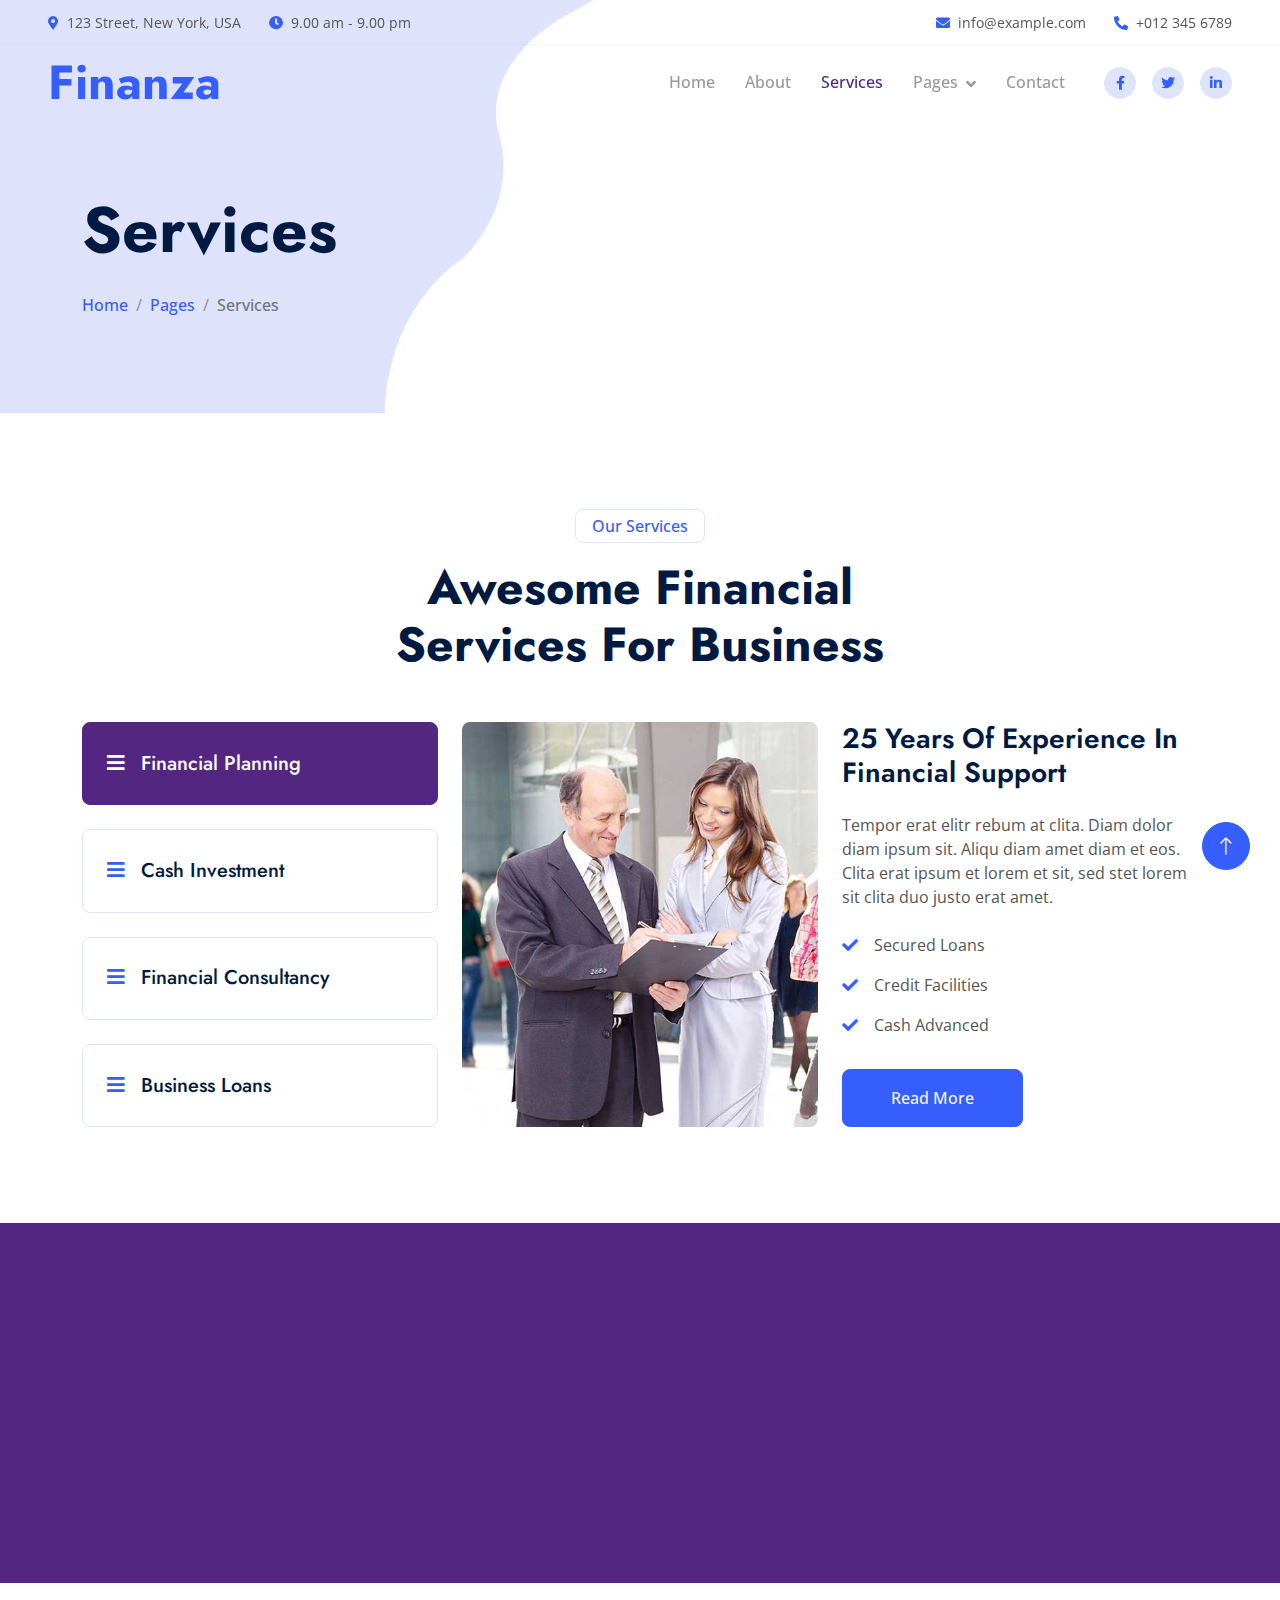
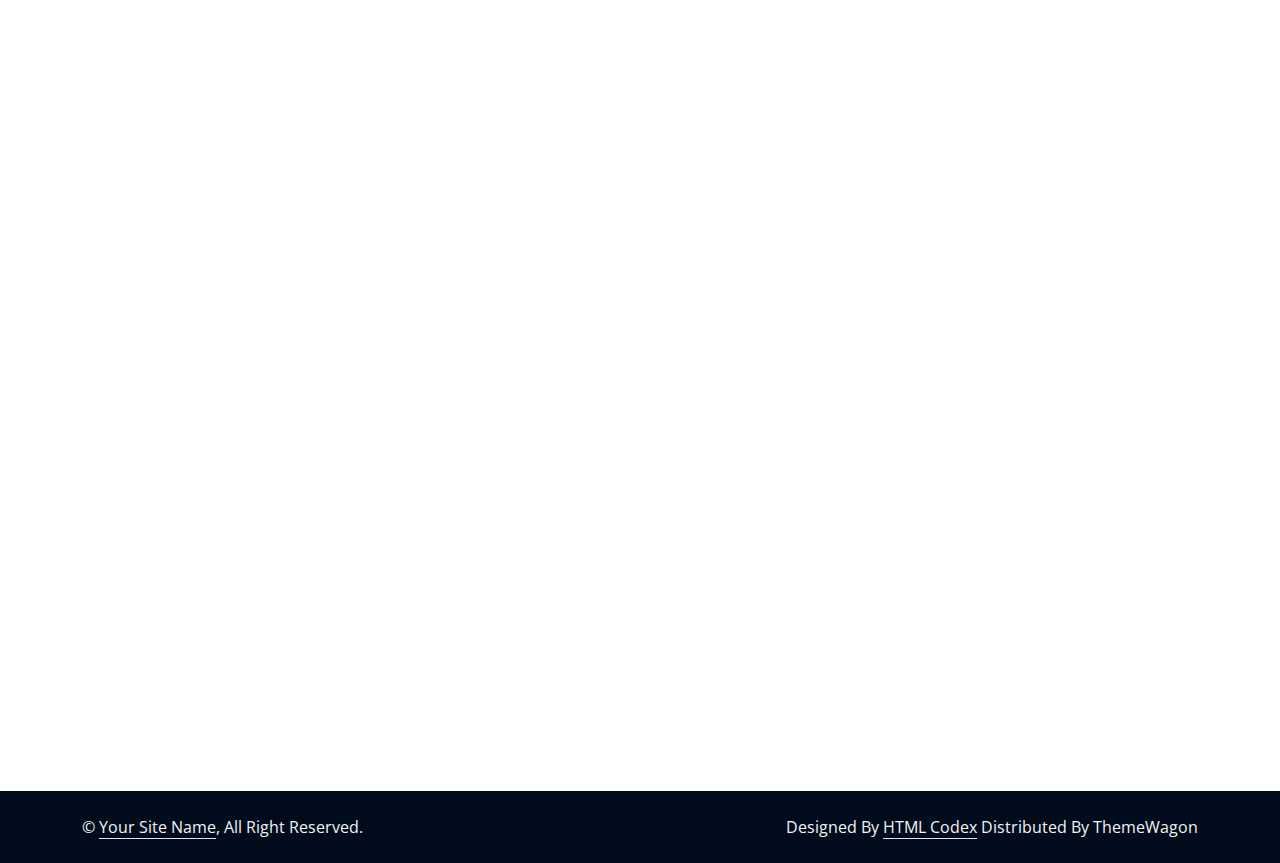
<file: service.html>
<!DOCTYPE html>
<html lang="en">

<head>
    <meta charset="utf-8">
    <title>Finanza - Financial Services Website Template</title>
    <meta content="width=device-width, initial-scale=1.0" name="viewport">
    <meta content="" name="keywords">
    <meta content="" name="description">

    <!-- Favicon -->
    <link href="img/favicon.ico" rel="icon">

    <!-- Google Web Fonts -->
    <link rel="preconnect" href="https://fonts.googleapis.com">
    <link rel="preconnect" href="https://fonts.gstatic.com" crossorigin>
    <link
        href="https://fonts.googleapis.com/css2?family=Jost:wght@500;600;700&family=Open+Sans:wght@400;500&display=swap"
        rel="stylesheet">

    <!-- Icon Font Stylesheet -->
    <link href="https://cdnjs.cloudflare.com/ajax/libs/font-awesome/5.10.0/css/all.min.css" rel="stylesheet">
    <link href="https://cdn.jsdelivr.net/npm/bootstrap-icons@1.4.1/font/bootstrap-icons.css" rel="stylesheet">

    <!-- Libraries Stylesheet -->
    <link href="lib/animate/animate.min.css" rel="stylesheet">
    <link href="lib/owlcarousel/assets/owl.carousel.min.css" rel="stylesheet">

    <!-- Customized Bootstrap Stylesheet -->
    <link href="css/bootstrap.min.css" rel="stylesheet">

    <!-- Template Stylesheet -->
    <link href="css/style.css" rel="stylesheet">
</head>

<body>
    <!-- Spinner Start -->
    <div id="spinner"
        class="show bg-white position-fixed translate-middle w-100 vh-100 top-50 start-50 d-flex align-items-center justify-content-center">
        <div class="spinner-border text-primary" role="status" style="width: 3rem; height: 3rem;"></div>
    </div>
    <!-- Spinner End -->


    <!-- Navbar Start -->
    <div class="container-fluid fixed-top px-0 wow fadeIn" data-wow-delay="0.1s">
        <div class="top-bar row gx-0 align-items-center d-none d-lg-flex">
            <div class="col-lg-6 px-5 text-start">
                <small><i class="fa fa-map-marker-alt text-primary me-2"></i>123 Street, New York, USA</small>
                <small class="ms-4"><i class="fa fa-clock text-primary me-2"></i>9.00 am - 9.00 pm</small>
            </div>
            <div class="col-lg-6 px-5 text-end">
                <small><i class="fa fa-envelope text-primary me-2"></i>info@example.com</small>
                <small class="ms-4"><i class="fa fa-phone-alt text-primary me-2"></i>+012 345 6789</small>
            </div>
        </div>

        <nav class="navbar navbar-expand-lg navbar-light py-lg-0 px-lg-5 wow fadeIn" data-wow-delay="0.1s">
            <a href="index.html" class="navbar-brand ms-4 ms-lg-0">
                <h1 class="display-5 text-primary m-0">Finanza</h1>
            </a>
            <button type="button" class="navbar-toggler me-4" data-bs-toggle="collapse"
                data-bs-target="#navbarCollapse">
                <span class="navbar-toggler-icon"></span>
            </button>
            <div class="collapse navbar-collapse" id="navbarCollapse">
                <div class="navbar-nav ms-auto p-4 p-lg-0">
                    <a href="index.html" class="nav-item nav-link">Home</a>
                    <a href="about.html" class="nav-item nav-link">About</a>
                    <a href="service.html" class="nav-item nav-link active">Services</a>
                    <div class="nav-item dropdown">
                        <a href="#" class="nav-link dropdown-toggle" data-bs-toggle="dropdown">Pages</a>
                        <div class="dropdown-menu border-light m-0">
                            <a href="project.html" class="dropdown-item">Projects</a>
                            <a href="feature.html" class="dropdown-item">Features</a>
                            <a href="team.html" class="dropdown-item">Team Member</a>
                            <a href="testimonial.html" class="dropdown-item">Testimonial</a>
                            <a href="404.html" class="dropdown-item">404 Page</a>
                        </div>
                    </div>
                    <a href="contact.html" class="nav-item nav-link">Contact</a>
                </div>
                <div class="d-none d-lg-flex ms-2">
                    <a class="btn btn-light btn-sm-square rounded-circle ms-3" href="">
                        <small class="fab fa-facebook-f text-primary"></small>
                    </a>
                    <a class="btn btn-light btn-sm-square rounded-circle ms-3" href="">
                        <small class="fab fa-twitter text-primary"></small>
                    </a>
                    <a class="btn btn-light btn-sm-square rounded-circle ms-3" href="">
                        <small class="fab fa-linkedin-in text-primary"></small>
                    </a>
                </div>
            </div>
        </nav>
    </div>
    <!-- Navbar End -->


    <!-- Page Header Start -->
    <div class="container-fluid page-header mb-5 wow fadeIn" data-wow-delay="0.1s">
        <div class="container">
            <h1 class="display-3 mb-4 animated slideInDown">Services</h1>
            <nav aria-label="breadcrumb animated slideInDown">
                <ol class="breadcrumb mb-0">
                    <li class="breadcrumb-item"><a href="#">Home</a></li>
                    <li class="breadcrumb-item"><a href="#">Pages</a></li>
                    <li class="breadcrumb-item active" aria-current="page">Services</li>
                </ol>
            </nav>
        </div>
    </div>
    <!-- Page Header End -->


    <!-- Service Start -->
    <div class="container-xxl service py-5">
        <div class="container">
            <div class="text-center mx-auto wow fadeInUp" data-wow-delay="0.1s" style="max-width: 600px;">
                <p class="d-inline-block border rounded text-primary fw-semi-bold py-1 px-3">Our Services</p>
                <h1 class="display-5 mb-5">Awesome Financial Services For Business</h1>
            </div>
            <div class="row g-4 wow fadeInUp" data-wow-delay="0.3s">
                <div class="col-lg-4">
                    <div class="nav nav-pills d-flex justify-content-between w-100 h-100 me-4">
                        <button class="nav-link w-100 d-flex align-items-center text-start border p-4 mb-4 active"
                            data-bs-toggle="pill" data-bs-target="#tab-pane-1" type="button">
                            <h5 class="m-0"><i class="fa fa-bars text-primary me-3"></i>Financial Planning</h5>
                        </button>
                        <button class="nav-link w-100 d-flex align-items-center text-start border p-4 mb-4"
                            data-bs-toggle="pill" data-bs-target="#tab-pane-2" type="button">
                            <h5 class="m-0"><i class="fa fa-bars text-primary me-3"></i>Cash Investment</h5>
                        </button>
                        <button class="nav-link w-100 d-flex align-items-center text-start border p-4 mb-4"
                            data-bs-toggle="pill" data-bs-target="#tab-pane-3" type="button">
                            <h5 class="m-0"><i class="fa fa-bars text-primary me-3"></i>Financial Consultancy</h5>
                        </button>
                        <button class="nav-link w-100 d-flex align-items-center text-start border p-4 mb-0"
                            data-bs-toggle="pill" data-bs-target="#tab-pane-4" type="button">
                            <h5 class="m-0"><i class="fa fa-bars text-primary me-3"></i>Business Loans</h5>
                        </button>
                    </div>
                </div>
                <div class="col-lg-8">
                    <div class="tab-content w-100">
                        <div class="tab-pane fade show active" id="tab-pane-1">
                            <div class="row g-4">
                                <div class="col-md-6" style="min-height: 350px;">
                                    <div class="position-relative h-100">
                                        <img class="position-absolute rounded w-100 h-100" src="img/service-1.jpg"
                                            style="object-fit: cover;" alt="">
                                    </div>
                                </div>
                                <div class="col-md-6">
                                    <h3 class="mb-4">25 Years Of Experience In Financial Support</h3>
                                    <p class="mb-4">Tempor erat elitr rebum at clita. Diam dolor diam ipsum sit. Aliqu
                                        diam amet diam et eos. Clita erat ipsum et lorem et sit, sed stet lorem sit
                                        clita duo justo erat amet.</p>
                                    <p><i class="fa fa-check text-primary me-3"></i>Secured Loans</p>
                                    <p><i class="fa fa-check text-primary me-3"></i>Credit Facilities</p>
                                    <p><i class="fa fa-check text-primary me-3"></i>Cash Advanced</p>
                                    <a href="" class="btn btn-primary py-3 px-5 mt-3">Read More</a>
                                </div>
                            </div>
                        </div>
                        <div class="tab-pane fade" id="tab-pane-2">
                            <div class="row g-4">
                                <div class="col-md-6" style="min-height: 350px;">
                                    <div class="position-relative h-100">
                                        <img class="position-absolute rounded w-100 h-100" src="img/service-2.jpg"
                                            style="object-fit: cover;" alt="">
                                    </div>
                                </div>
                                <div class="col-md-6">
                                    <h3 class="mb-4">25 Years Of Experience In Financial Support</h3>
                                    <p class="mb-4">Tempor erat elitr rebum at clita. Diam dolor diam ipsum sit. Aliqu
                                        diam amet diam et eos. Clita erat ipsum et lorem et sit, sed stet lorem sit
                                        clita duo justo erat amet.</p>
                                    <p><i class="fa fa-check text-primary me-3"></i>Secured Loans</p>
                                    <p><i class="fa fa-check text-primary me-3"></i>Credit Facilities</p>
                                    <p><i class="fa fa-check text-primary me-3"></i>Cash Advanced</p>
                                    <a href="" class="btn btn-primary py-3 px-5 mt-3">Read More</a>
                                </div>
                            </div>
                        </div>
                        <div class="tab-pane fade" id="tab-pane-3">
                            <div class="row g-4">
                                <div class="col-md-6" style="min-height: 350px;">
                                    <div class="position-relative h-100">
                                        <img class="position-absolute rounded w-100 h-100" src="img/service-3.jpg"
                                            style="object-fit: cover;" alt="">
                                    </div>
                                </div>
                                <div class="col-md-6">
                                    <h3 class="mb-4">25 Years Of Experience In Financial Support</h3>
                                    <p class="mb-4">Tempor erat elitr rebum at clita. Diam dolor diam ipsum sit. Aliqu
                                        diam amet diam et eos. Clita erat ipsum et lorem et sit, sed stet lorem sit
                                        clita duo justo erat amet.</p>
                                    <p><i class="fa fa-check text-primary me-3"></i>Secured Loans</p>
                                    <p><i class="fa fa-check text-primary me-3"></i>Credit Facilities</p>
                                    <p><i class="fa fa-check text-primary me-3"></i>Cash Advanced</p>
                                    <a href="" class="btn btn-primary py-3 px-5 mt-3">Read More</a>
                                </div>
                            </div>
                        </div>
                        <div class="tab-pane fade" id="tab-pane-4">
                            <div class="row g-4">
                                <div class="col-md-6" style="min-height: 350px;">
                                    <div class="position-relative h-100">
                                        <img class="position-absolute rounded w-100 h-100" src="img/service-4.jpg"
                                            style="object-fit: cover;" alt="">
                                    </div>
                                </div>
                                <div class="col-md-6">
                                    <h3 class="mb-4">25 Years Of Experience In Financial Support</h3>
                                    <p class="mb-4">Tempor erat elitr rebum at clita. Diam dolor diam ipsum sit. Aliqu
                                        diam amet diam et eos. Clita erat ipsum et lorem et sit, sed stet lorem sit
                                        clita duo justo erat amet.</p>
                                    <p><i class="fa fa-check text-primary me-3"></i>Secured Loans</p>
                                    <p><i class="fa fa-check text-primary me-3"></i>Credit Facilities</p>
                                    <p><i class="fa fa-check text-primary me-3"></i>Cash Advanced</p>
                                    <a href="" class="btn btn-primary py-3 px-5 mt-3">Read More</a>
                                </div>
                            </div>
                        </div>
                    </div>
                </div>
            </div>
        </div>
    </div>
    <!-- Service End -->


    <!-- Callback Start -->
    <div class="container-fluid callback mt-5 py-5">
        <div class="container pt-5">
            <div class="row justify-content-center">
                <div class="col-lg-7">
                    <div class="bg-white border rounded p-4 p-sm-5 wow fadeInUp" data-wow-delay="0.5s">
                        <div class="text-center mx-auto wow fadeInUp" data-wow-delay="0.1s" style="max-width: 600px;">
                            <p class="d-inline-block border rounded text-primary fw-semi-bold py-1 px-3">Get In Touch
                            </p>
                            <h1 class="display-5 mb-5">Request A Call-Back</h1>
                        </div>
                        <div class="row g-3">
                            <div class="col-sm-6">
                                <div class="form-floating">
                                    <input type="text" class="form-control" id="name" placeholder="Your Name">
                                    <label for="name">Your Name</label>
                                </div>
                            </div>
                            <div class="col-sm-6">
                                <div class="form-floating">
                                    <input type="email" class="form-control" id="mail" placeholder="Your Email">
                                    <label for="mail">Your Email</label>
                                </div>
                            </div>
                            <div class="col-sm-6">
                                <div class="form-floating">
                                    <input type="text" class="form-control" id="mobile" placeholder="Your Mobile">
                                    <label for="mobile">Your Mobile</label>
                                </div>
                            </div>
                            <div class="col-sm-6">
                                <div class="form-floating">
                                    <input type="text" class="form-control" id="subject" placeholder="Subject">
                                    <label for="subject">Subject</label>
                                </div>
                            </div>
                            <div class="col-12">
                                <div class="form-floating">
                                    <textarea class="form-control" placeholder="Leave a message here" id="message"
                                        style="height: 100px"></textarea>
                                    <label for="message">Message</label>
                                </div>
                            </div>
                            <div class="col-12 text-center">
                                <button class="btn btn-primary w-100 py-3" type="submit">Submit Now</button>
                            </div>
                        </div>
                    </div>
                </div>
            </div>
        </div>
    </div>
    <!-- Callback End -->


    <!-- Footer Start -->
    <div class="container-fluid bg-dark text-light footer mt-5 py-5 wow fadeIn" data-wow-delay="0.1s">
        <div class="container py-5">
            <div class="row g-5">
                <div class="col-lg-3 col-md-6">
                    <h4 class="text-white mb-4">Our Office</h4>
                    <p class="mb-2"><i class="fa fa-map-marker-alt me-3"></i>123 Street, New York, USA</p>
                    <p class="mb-2"><i class="fa fa-phone-alt me-3"></i>+012 345 67890</p>
                    <p class="mb-2"><i class="fa fa-envelope me-3"></i>info@example.com</p>
                    <div class="d-flex pt-2">
                        <a class="btn btn-square btn-outline-light rounded-circle me-2" href=""><i
                                class="fab fa-twitter"></i></a>
                        <a class="btn btn-square btn-outline-light rounded-circle me-2" href=""><i
                                class="fab fa-facebook-f"></i></a>
                        <a class="btn btn-square btn-outline-light rounded-circle me-2" href=""><i
                                class="fab fa-youtube"></i></a>
                        <a class="btn btn-square btn-outline-light rounded-circle me-2" href=""><i
                                class="fab fa-linkedin-in"></i></a>
                    </div>
                </div>
                <div class="col-lg-3 col-md-6">
                    <h4 class="text-white mb-4">Services</h4>
                    <a class="btn btn-link" href="">Financial Planning</a>
                    <a class="btn btn-link" href="">Cash Investment</a>
                    <a class="btn btn-link" href="">Financial Consultancy</a>
                    <a class="btn btn-link" href="">Business Loans</a>
                    <a class="btn btn-link" href="">Business Analysis</a>
                </div>
                <div class="col-lg-3 col-md-6">
                    <h4 class="text-white mb-4">Quick Links</h4>
                    <a class="btn btn-link" href="">About Us</a>
                    <a class="btn btn-link" href="">Contact Us</a>
                    <a class="btn btn-link" href="">Our Services</a>
                    <a class="btn btn-link" href="">Terms & Condition</a>
                    <a class="btn btn-link" href="">Support</a>
                </div>
                <div class="col-lg-3 col-md-6">
                    <h4 class="text-white mb-4">Newsletter</h4>
                    <p>Dolor amet sit justo amet elitr clita ipsum elitr est.</p>
                    <div class="position-relative w-100">
                        <input class="form-control bg-white border-0 w-100 py-3 ps-4 pe-5" type="text"
                            placeholder="Your email">
                        <button type="button"
                            class="btn btn-primary py-2 position-absolute top-0 end-0 mt-2 me-2">SignUp</button>
                    </div>
                </div>
            </div>
        </div>
    </div>
    <!-- Footer End -->


    <!-- Copyright Start -->
    <div class="container-fluid copyright py-4">
        <div class="container">
            <div class="row">
                <div class="col-md-6 text-center text-md-start mb-3 mb-md-0">
                    &copy; <a class="border-bottom" href="#">Your Site Name</a>, All Right Reserved.
                </div>
                <div class="col-md-6 text-center text-md-end">
                    <!--/*** This template is free as long as you keep the footer author’s credit link/attribution link/backlink. If you'd like to use the template without the footer author’s credit link/attribution link/backlink, you can purchase the Credit Removal License from "https://htmlcodex.com/credit-removal". Thank you for your support. ***/-->
                    Designed By <a class="border-bottom" href="https://htmlcodex.com">HTML Codex</a> Distributed By <a
                        href="https://themewagon.com">ThemeWagon</a>
                </div>
            </div>
        </div>
    </div>
    <!-- Copyright End -->


    <!-- Back to Top -->
    <a href="#" class="btn btn-lg btn-primary btn-lg-square rounded-circle back-to-top"><i
            class="bi bi-arrow-up"></i></a>


    <!-- JavaScript Libraries -->
    <script src="https://code.jquery.com/jquery-3.4.1.min.js"></script>
    <script src="https://cdn.jsdelivr.net/npm/bootstrap@5.0.0/dist/js/bootstrap.bundle.min.js"></script>
    <script src="lib/wow/wow.min.js"></script>
    <script src="lib/easing/easing.min.js"></script>
    <script src="lib/waypoints/waypoints.min.js"></script>
    <script src="lib/owlcarousel/owl.carousel.min.js"></script>
    <script src="lib/counterup/counterup.min.js"></script>

    <!-- Template Javascript -->
    <script src="js/main.js"></script>
</body>

</html>
</file>
<file: css/style.css>
/********** Template CSS **********/
/**:root {
    --primary: #355EFC;
    --secondary: #E93C05;
    --tertiary: #555555;
    --light: #DFE4FD;
    --dark: #011A41;
}**/

:root {
    --primary: #532681;
    --secondary: #E93C05;
    --tertiary: #989898;
    --light: #F3F4F6;
    --dark: #2C2C54;
}

.back-to-top {
    position: fixed;
    display: none;
    right: 30px;
    bottom: 30px;
    z-index: 99;
}



.gradient-text {
  background: linear-gradient(0deg, #532681, #355EFC); /* Gradient colors */
  -webkit-background-clip: text;
  -webkit-text-fill-color: transparent;
  background-clip: text;
  text-fill-color: transparent;
}

.call-button {
    position: fixed;
    display: none;
    right: 30px;
    bottom: 90px;
    z-index: 99;
}

h1,
.h1,
h2,
.h2,
.fw-bold {
    font-weight: 700 !important;
}

h3,
.h3,
h4,
.h4,
.fw-medium {
    font-weight: 600 !important;
}

h5,
.h5,
h6,
.h6,
.fw-semi-bold {
    font-weight: 500 !important;
}


/*** Spinner ***/
#spinner {
    opacity: 0;
    visibility: hidden;
    transition: opacity .5s ease-out, visibility 0s linear .5s;
    z-index: 99999;
}

#spinner.show {
    transition: opacity .5s ease-out, visibility 0s linear 0s;
    visibility: visible;
    opacity: 1;
}


/*** Button ***/
.btn {
    transition: .5s;
    font-weight: 500;
}

.btn-primary,
.btn-outline-primary:hover {
    color: var(--light);
}

.btn-square {
    width: 38px;
    height: 38px;
}

.btn-sm-square {
    width: 32px;
    height: 32px;
}

.btn-lg-square {
    width: 48px;
    height: 48px;
}

.btn-square,
.btn-sm-square,
.btn-lg-square {
    padding: 0;
    display: flex;
    align-items: center;
    justify-content: center;
    font-weight: normal;
}


/*** Navbar ***/
.fixed-top {
    transition: .5s;
}

.top-bar {
    height: 45px;
    border-bottom: 1px solid rgba(53, 94, 252, .07);
}

.navbar .dropdown-toggle::after {
    border: none;
    content: "\f107";
    font-family: "Font Awesome 5 Free";
    font-weight: 900;
    vertical-align: middle;
    margin-left: 8px;
}

.navbar .navbar-nav .nav-link {
    padding: 25px 15px;
    color: var(--tertiary);
    font-weight: 500;
    outline: none;
}

.navbar .navbar-nav .nav-link:hover,
.navbar .navbar-nav .nav-link.active {
    color: var(--primary);
}

@media (max-width: 991.98px) {
    .navbar .navbar-nav {
        margin-top: 10px;
        border-top: 1px solid rgba(0, 0, 0, .07);
        background: #FFFFFF;
    }

    .navbar .navbar-nav .nav-link {
        padding: 10px 0;
    }
}

@media (min-width: 992px) {
    .navbar .nav-item .dropdown-menu {
        display: block;
        visibility: hidden;
        top: 100%;
        transform: rotateX(-75deg);
        transform-origin: 0% 0%;
        transition: .5s;
        opacity: 0;
    }

    .navbar .nav-item:hover .dropdown-menu {
        transform: rotateX(0deg);
        visibility: visible;
        transition: .5s;
        opacity: 1;
    }
}


/*** Header ***/
.carousel-caption {
    top: 0;
    left: 0;
    right: 0;
    bottom: 0;
    display: flex;
    align-items: center;
    justify-content: center;
    text-align: start;
    z-index: 1;
}

.carousel-control-prev,
.carousel-control-next {
    width: 3rem;
}

.carousel-control-prev-icon,
.carousel-control-next-icon {
    width: 3rem;
    height: 3rem;
    background-color: var(--primary);
    border: 10px solid var(--primary);
}

.carousel-control-prev-icon {
    border-radius: 0 3rem 3rem 0;
}

.carousel-control-next-icon {
    border-radius: 3rem 0 0 3rem;
}

@media (max-width: 768px) {
    #header-carousel .carousel-item {
        position: relative;
        min-height: 450px;
    }
    
    #header-carousel .carousel-item img {
        position: absolute;
        width: 100%;
        height: 100%;
        object-fit: cover;
    }
}

.page-header {
    padding-top: 12rem;
    padding-bottom: 6rem;
    background: url(../img/carousel-3.jpg) top left no-repeat;
    background-size: cover;
}

.page-header .breadcrumb-item,
.page-header .breadcrumb-item a {
    font-weight: 500;
}

.page-header .breadcrumb-item+.breadcrumb-item::before {
    color: var(--tertiary);
}


/*** Facts ***/
.facts {
    background: linear-gradient(rgba(83, 38, 129, 1), rgba(83, 38, 129, 1)), url(../img/bg.png);
}


/*** Callback ***/
.callback {
    position: relative;
}

.callback::before {
    position: absolute;
    content: "";
    width: 100%;
    height: 50%;
    top: 0;
    left: 0;
    background: linear-gradient(rgba(83, 38, 129, 1), rgba(83, 38, 129, 1)), url(../img/bg.png);
    z-index: -1;
}


/*** Feature ***/
.feature .feature-box,
.feature .feature-box * {
    transition: .5s;
}

.feature .feature-box:hover {
    background: var(--primary);
    border-color: var(--primary) !important;
}

.feature .feature-box:hover * {
    color: #FFFFFF !important;
}


/*** Service ***/
.service .nav .nav-link {
    transition: .5s;
}

.service .nav .nav-link.active {
    border-color: var(--primary) !important;
    background: var(--primary);
}

.service .nav .nav-link.active h5 {
    color: #FFFFFF !important;
}

.service .nav .nav-link.active h5 i {
    color: #FFFFFF !important;
}


/*** Project ***/
.project-item,
.project-item .project-img {
    position: relative;
}

.project-item .project-img a {
    position: absolute;
    width: 100%;
    height: 100%;
    top: 0;
    left: 0;
    background: rgba(255, 255, 255, .5);
    display: flex;
    align-items: center;
    justify-content: center;
    border-radius: 8px;
    opacity: 0;
    transition: .5s;
}

.project-item:hover .project-img a {
    opacity: 1;
}

.project-item .project-title {
    position: absolute;
    top: 3rem;
    right: 0;
    bottom: 0;
    left: 3rem;
    border: 1px solid var(--light);
    border-radius: 8px;
    display: flex;
    align-items: flex-end;
    padding: 18px;
    z-index: -1;
    transition: .5s;
}

.project-item:hover .project-title {
    background: var(--primary);
    border-color: var(--primary);
}

.project-item .project-title h4 {
    transition: .5s;
}

.project-item:hover .project-title h4 {
    color: #FFFFFF;
}

.project-carousel .owl-nav {
    margin-top: 25px;
    display: flex;
    justify-content: center;
}

.project-carousel .owl-nav .owl-prev,
.project-carousel .owl-nav .owl-next {
    margin: 0 12px;
    width: 45px;
    height: 45px;
    display: flex;
    align-items: center;
    justify-content: center;
    color: var(--primary);
    background: var(--light);
    border-radius: 45px;
    font-size: 22px;
    transition: .5s;
}

.project-carousel .owl-nav .owl-prev:hover,
.project-carousel .owl-nav .owl-next:hover {
    background: var(--primary);
    color: var(--light);
}


/*** Team ***/
.team-item {
    position: relative;
    padding: 4rem 0;
}

.team-item img {
    position: relative;
    z-index: 2;
}

.team-item .team-text {
    position: absolute;
    top: 0;
    right: 3rem;
    bottom: 0;
    left: 3rem;
    padding: 15px;
    border: 1px solid var(--light);
    border-radius: 8px;
    display: flex;
    flex-direction: column;
    align-items: center;
    justify-content: space-between;
    transition: .5s;
    z-index: 1;
}

.team-item:hover .team-text {
    background: var(--primary);
    border-color: var(--primary);
}

.team-item .team-text h4 {
    transition: .5s;
}

.team-item:hover .team-text h4 {
    color: #FFFFFF;
}

.team-item .team-social .btn {
    background: var(--light);
    color: var(--primary);
}

.team-item:hover .team-social .btn {
    background: #FFFFFF;
}

.team-item .team-social .btn:hover {
    background: var(--primary);
    color: var(--light);
}


/*** Testimonial ***/
.testimonial-item {
    position: relative;
    text-align: center;
    padding-top: 30px;
}

.testimonial-item .testimonial-text {
    position: relative;
    text-align: center;
}

.testimonial-item .testimonial-text .btn-square {
    position: absolute;
    width: 60px;
    height: 60px;
    top: -30px;
    left: 50%;
    transform: translateX(-50%);
}

.testimonial-item .testimonial-text::before {
    position: absolute;
    content: "";
    bottom: -60px;
    left: 50%;
    transform: translateX(-50%);
    border: 30px solid;
    border-color: var(--light) transparent transparent transparent;
}

.testimonial-item .testimonial-text::after {
    position: absolute;
    content: "";
    bottom: -59px;
    left: 50%;
    transform: translateX(-50%);
    border: 30px solid;
    border-color: #FFFFFF transparent transparent transparent;
}

.testimonial-carousel .owl-item img {
    margin: 0 auto;
    width: 220px;
    height: 220px;
}

.testimonial-carousel .owl-dots {
    margin-top: 25px;
    display: flex;
    align-items: flex-end;
    justify-content: center;
}

.testimonial-carousel .owl-dot {
    position: relative;
    display: inline-block;
    margin: 0 5px;
    width: 15px;
    height: 15px;
    /**border: 1px solid var(--light);**/
    border-radius: 30px;
    transition: .5s;
}

.testimonial-carousel .owl-dot::after {
    position: absolute;
    content: "";
    width: 8px;
    height: 8px;
    top: 9px;
    left: 9px;
    border-radius: 16px;
    background: var(--light);
    transition: .5s;
}

.testimonial-carousel .owl-dot.active {
    border-color: var(--primary);
}

.testimonial-carousel .owl-dot.active::after {
    background: var(--primary);
}


/*** Footer ***/
.footer .btn.btn-link {
    display: block;
    margin-bottom: 5px;
    padding: 0;
    text-align: left;
    color: var(--light);
    font-weight: normal;
    text-transform: capitalize;
    transition: .3s;
}

.footer .btn.btn-link::before {
    position: relative;
    content: "\f105";
    font-family: "Font Awesome 5 Free";
    font-weight: 900;
    margin-right: 10px;
}

.footer .btn.btn-link:hover {
    color: var(--primary);
    letter-spacing: 1px;
    box-shadow: none;
}

.copyright {
    color: var(--light);
    background: #000B1C;
}

.copyright a {
    color: var(--light);
}

.copyright a:hover {
    color: var(--primary);
}
</file>
